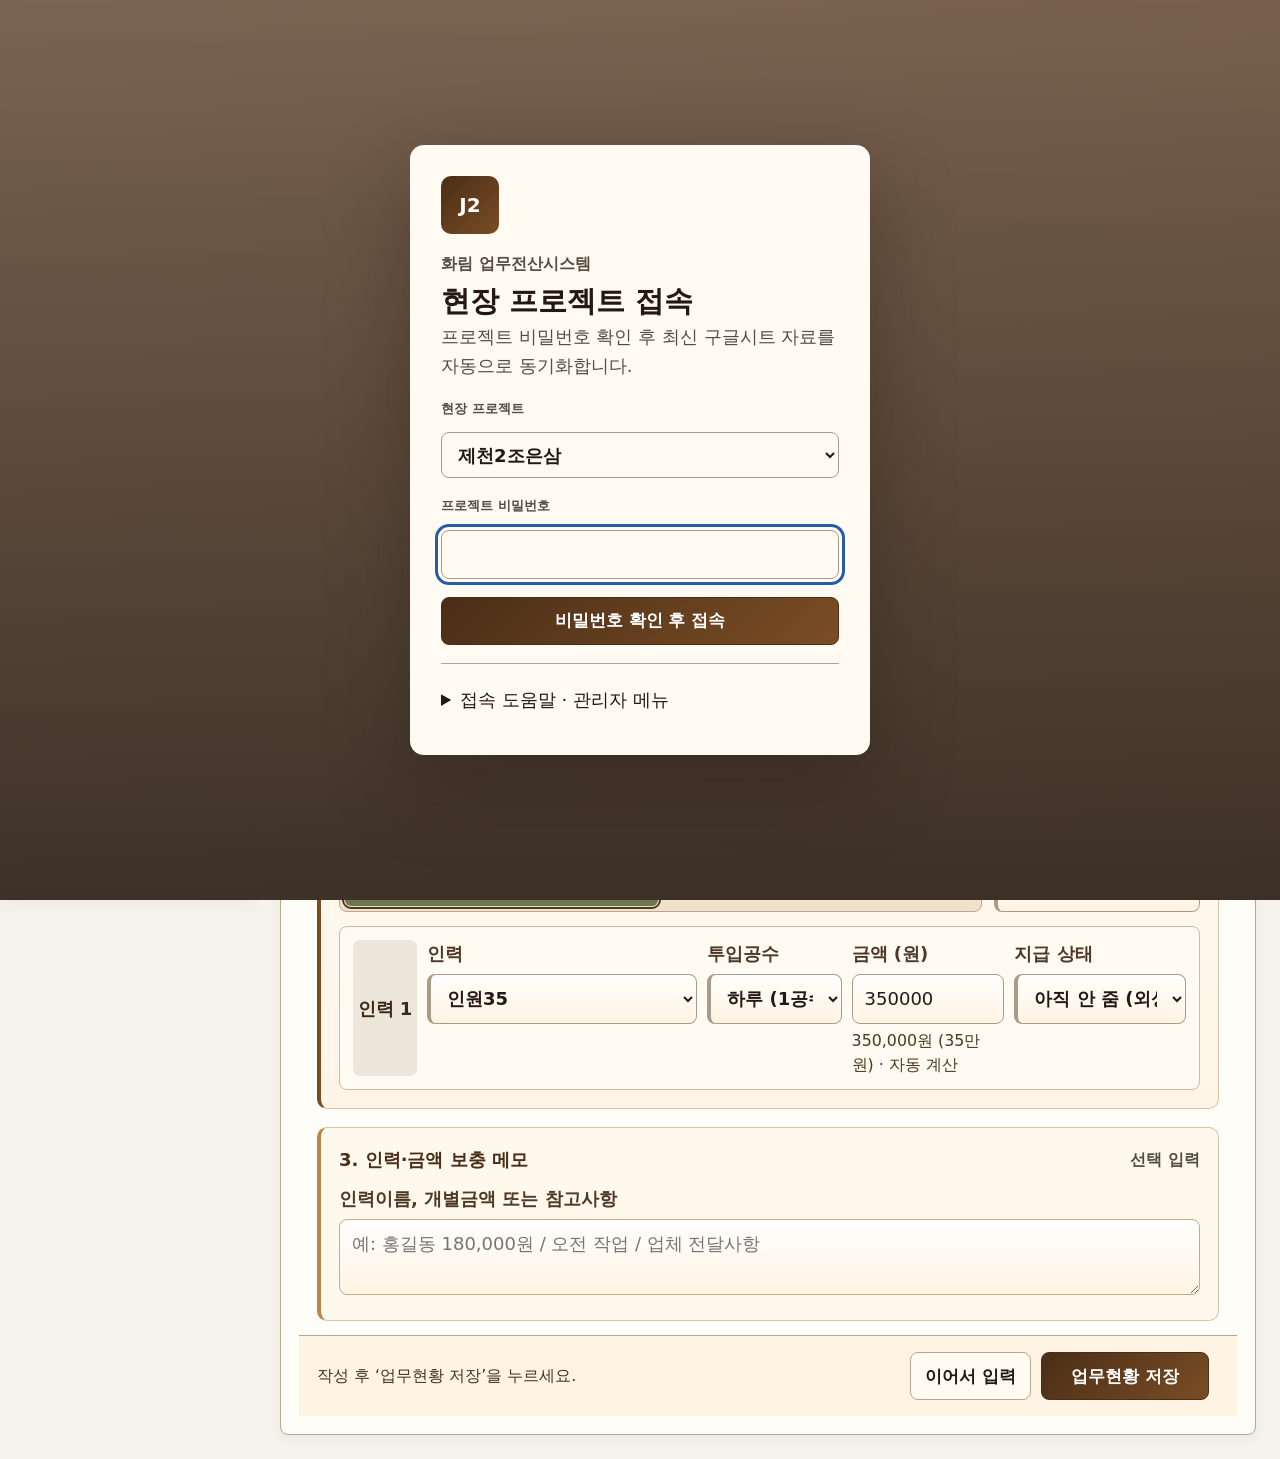
<file: index.html>
<!doctype html>
<html lang="ko">
<head>
  <meta charset="utf-8">
  <meta name="viewport" content="width=device-width, initial-scale=1">
  <meta name="theme-color" content="#4a2e17">
  <meta name="apple-mobile-web-app-capable" content="yes">
  <meta name="apple-mobile-web-app-status-bar-style" content="default">
  <meta name="apple-mobile-web-app-title" content="화림 업무일지">
  <title>화림 업무전산시스템</title>
  <link rel="manifest" href="manifest.webmanifest">
  <link rel="apple-touch-icon" href="icons/icon-192.png">
  <link rel="stylesheet" href="styles.css?v=20261025-field-ui">
  <link rel="stylesheet" href="field-ui.css?v=20261025-small-list-text-3">
</head>
<body>
  <section class="access-gate" id="accessGate" aria-labelledby="accessTitle">
    <form class="access-card" id="accessForm">
      <div class="access-brand">J2</div>
      <div>
        <p class="eyebrow">화림 업무전산시스템</p>
        <h2 id="accessTitle">현장 프로젝트 접속</h2>
        <p class="access-description">프로젝트 비밀번호 확인 후 최신 구글시트 자료를 자동으로 동기화합니다.</p>
      </div>
      <label>
        <span>현장 프로젝트</span>
        <select id="accessProjectSelect"></select>
      </label>
      <label>
        <span>프로젝트 비밀번호</span>
        <input id="accessPassword" type="password" autocomplete="current-password" required>
      </label>
      <p class="access-error hidden" id="accessError" role="alert"></p>
      <button class="primary-btn access-submit" id="accessSubmitButton" type="submit">비밀번호 확인 후 접속</button>
      <details class="access-help"><summary>접속 도움말 · 관리자 메뉴</summary>
      <div class="project-connect-actions">
        <a class="secondary-btn" data-project-manager target="_blank" rel="noopener noreferrer">프로젝트 추가·비밀번호 변경</a>
        <button class="secondary-btn" data-refresh-projects type="button">목록 새로고침</button>
      </div>
      <p class="settings-help" data-project-directory-status role="status">새 현장은 공통 관리자 비밀번호로 확인 후 생성합니다.</p>
      <button class="secondary-btn" id="connectionCheckButton" type="button">선택 현장 연결 점검</button>
      <p class="settings-help" id="connectionStatus" role="status" aria-live="polite">비밀번호 없이 연결 정보를 점검합니다. 현장 설정과 기록은 변경하지 않습니다.</p>
      </details>
    </form>
  </section>

  <section class="sync-overlay hidden" id="syncOverlay" aria-live="polite" aria-busy="true">
    <div class="sync-overlay-card">
      <div class="sync-spinner" id="syncSpinner"></div>
      <p class="eyebrow" id="syncOverlayEyebrow">구글시트 동기화</p>
      <h2 id="syncOverlayTitle">최신 자료를 불러오는 중입니다</h2>
      <p id="syncOverlayMessage">잠시만 기다려주세요.</p>
    </div>
  </section>

  <div class="app-shell">
    <aside class="sidebar" aria-label="주요 메뉴">
      <div class="brand-block">
        <div class="brand-mark">J2</div>
        <div>
          <p class="eyebrow">화림 업무전산시스템</p>
          <h1 id="brandProjectTitle">현장 프로젝트</h1>
        </div>
      </div>

      <div class="sidebar-project">
        <label for="projectSelect">현장프로젝트</label>
        <select id="projectSelect" aria-label="프로젝트 선택"></select>
      </div>

      <nav class="nav-list" aria-label="화면 이동">
        <button class="nav-item active" data-view="input">업무 쓰기</button>
        <button class="nav-item" data-view="logs">업무 보기</button>
        <button class="nav-item" data-view="materialInput">자재 쓰기</button>
        <button class="nav-item" data-view="materials">자재 보기</button>
        <button class="nav-item" data-view="summary">비용 정산</button>
        <button class="nav-item" data-view="settings">관리·설정</button>
      </nav>

      <div class="side-note">
        <span class="status-dot"></span>
        <span id="sidebarStatus">원본 시트 기준 적용</span>
      </div>
    </aside>

    <main class="workspace">
      <header class="topbar">
        <div>
          <p class="eyebrow" id="todayLabel">오늘</p>
          <h2 id="viewTitle">업무등록</h2>
        </div>
        <div class="display-tools">
          <label for="readingSize">글자 크기</label>
          <select id="readingSize"><option value="normal">기본</option><option value="large">크게</option><option value="larger">더 크게</option></select>
          <button class="secondary-btn" id="lockProjectButton" type="button">현장 잠금</button>
        </div>
      </header>
      <section id="saveResult" class="save-result hidden" role="status" aria-live="polite"></section>

      <section id="syncNotice" class="sync-notice hidden" aria-live="polite">
        <p data-sync-message></p>
        <div class="row-actions">
          <button id="retryPendingButton" class="secondary-btn" type="button">미전송 다시 저장</button>
          <button id="backupLocalButton" class="secondary-btn" type="button">기기 백업 내려받기</button>
        </div>
        <div data-sync-conflicts></div>
      </section>

      <section class="metrics-grid hidden" id="metricsGrid" aria-label="화면 요약">
        <article class="metric-panel">
          <span id="metricLabelA">오늘 업무</span>
          <strong id="metricEntries">0건</strong>
        </article>
        <article class="metric-panel">
          <span id="metricLabelB">투입 공수</span>
          <strong id="metricLabor">0.0</strong>
        </article>
        <article class="metric-panel">
          <span id="metricLabelC">투입 장비</span>
          <strong id="metricEquipment">0대</strong>
        </article>
        <article class="metric-panel warning">
          <span id="metricLabelD">확인 필요</span>
          <strong id="metricWarnings">0건</strong>
        </article>
      </section>

      <section class="view active" id="view-input" aria-labelledby="viewTitle">
        <div class="entry-dashboard">
          <form class="work-panel entry-form-panel" id="entryForm">
            <div class="section-heading">
              <div>
                <p class="eyebrow">업무현황 등록</p>
                <h3>오늘 한 일을 기록하세요</h3>
              </div>
              <span class="pill">버튼을 눌러야 저장됩니다</span>
            </div>

            <div class="form-section process-entry-section">
              <div class="section-label-row">
                <div class="section-label">1. 날짜와 공정</div>
                <span>필수 선택</span>
              </div>
              <div class="entry-basic-grid">
                <label class="entry-date-field">
                  <span>날짜</span>
                  <input id="entryDate" name="date" type="date" required>
                </label>
                <label class="entry-main-field">
                  <span>주공정</span>
                  <select id="mainProcess" name="mainProcess" required></select>
                </label>
                <label class="entry-sub-field">
                  <span>부공정</span>
                  <select id="subProcess" name="subProcess" required></select>
                </label>
              </div>

              <label class="detail-note-field">
                <span class="detail-note-heading">
                  <strong>세부공정 및 주요 작업내용</strong>
                  <small>엔터는 줄바꿈</small>
                </span>
                <textarea id="detailProcess" name="detailProcess" rows="7" placeholder="진행한 작업, 확인한 문제, 협의·조치 결과를 자세히 기록하세요.&#10;예: 철골공사 견적 2개 업체 비교 후 단가와 포함 범위를 재조정함"></textarea>
                <small class="field-help">길게 적어도 괜찮습니다. 기록을 볼 때는 짧게 접어 보여드립니다.</small>
              </label>
            </div>

            <div class="form-section resource-entry-section">
              <div class="section-label-row">
                <div class="section-label">2. 인력·장비와 금액</div>
                <span>인력 또는 장비</span>
              </div>
              <div class="resource-toolbar">
                <div class="resource-kind-field">
                  <span>투입 유형</span>
                  <div class="segmented-control" role="radiogroup" aria-label="투입 유형">
                    <button type="button" class="segment active" data-kind="labor">인력</button>
                    <button type="button" class="segment" data-kind="equipment">장비</button>
                  </div>
                </div>
                <label class="resource-count-field">
                  <span id="resourceCountLabel">투입 인원 수</span>
                  <select id="resourceCount">
                    <option value="1" selected>1명</option>
                    <option value="2">2명</option>
                    <option value="3">3명</option>
                    <option value="4">4명</option>
                    <option value="5">5명</option>
                  </select>
                </label>
              </div>

              <div class="resource-row-list" id="resourceRows"></div>
            </div>

            <div class="form-section supplemental-note-section">
              <div class="section-label-row">
                <div class="section-label">3. 인력·금액 보충 메모</div>
                <span>선택 입력</span>
              </div>
              <label class="supplemental-note-field">
                <span>인력이름, 개별금액 또는 참고사항</span>
                <textarea id="entryMemo" rows="2" placeholder="예: 홍길동 180,000원 / 오전 작업 / 업체 전달사항"></textarea>
              </label>
            </div>

            <div class="form-actions">
              <span class="entry-save-help">작성 후 ‘업무현황 저장’을 누르세요.</span>
              <button class="secondary-btn" id="addDraftButton" type="button">이어서 입력</button>
              <button class="secondary-btn hidden" id="cancelEntryEditButton" type="button">수정 취소</button>
              <button class="primary-btn" id="entrySubmitButton" type="button">업무현황 저장</button>
            </div>

            <div class="draft-tray hidden" id="draftTray">
              <div class="draft-tray-heading">
                <strong>함께 저장할 항목 (아직 시트에 저장되지 않음)</strong>
                <span id="draftCount" class="pill muted">0건</span>
              </div>
              <div class="draft-list compact-draft-list" id="draftList"></div>
            </div>
          </form>
        </div>
      </section>

      <section class="view compact-view" id="view-logs" aria-labelledby="viewTitle">
        <div class="work-panel">
          <div class="section-heading">
            <div>
              <p class="eyebrow">업무현황</p>
              <h3>공정 일보 표</h3>
            </div>
            <div class="inline-filters">
              <input id="logDateFilter" type="date" aria-label="시작일 필터">
              <input id="logEndDateFilter" type="date" aria-label="종료일 필터">
              <select id="logProcessFilter" aria-label="공정 필터"></select>
              <button class="secondary-btn" id="clearLogFilters" type="button">검색조건 지우기</button>
              <button class="secondary-btn" id="toggleLogSheetEditButton" type="button">표 수정모드</button>
            </div>
          </div>
          <div class="inline-edit-bar hidden" id="logEditBar">
            <strong>업무현황 수정 중</strong>
            <span>표 안의 값을 고친 뒤 저장하세요.</span>
            <div class="row-actions">
              <button class="primary-btn" id="logInlineSaveButton" type="button">수정 저장</button>
              <button class="secondary-btn" id="logInlineCancelButton" type="button">취소</button>
            </div>
          </div>
          <div class="log-toolbar-grid">
            <div class="contract-toolbar hidden" id="contractToolbar">
              <div>
                <strong>도급 정리</strong>
                <span id="contractSelectionSummary">선택 0건</span>
              </div>
              <label>총 도급금액 (원)<input id="contractTotalAmount" type="number" min="0" step="1" inputmode="numeric" placeholder="예: 2100000" data-money></label>
              <button class="primary-btn" id="applyContractButton" type="button">도급금액 분배</button>
              <button class="secondary-btn danger-lite" id="cancelContractButton" type="button">도급 취소</button>
              <button class="secondary-btn" id="clearContractSelection" type="button">선택 해제</button>
            </div>
            <div class="bulk-edit-bar" id="logBulkEditBar">
              <div>
                <strong>검색된 업무 전체 일괄수정</strong>
                <span>검색 결과 전체에 적용합니다. 다른 페이지의 항목도 포함됩니다.</span>
              </div>
              <select id="logBulkField" aria-label="업무현황 일괄수정 항목">
              <option value="mainProcess">주공정</option>
              <option value="subProcess">부공정</option>
                <option value="detailProcess">세부공정</option>
                <option value="equipment">장비</option>
                <option value="labor">인부</option>
                <option value="workAmount">투입공수</option>
                <option value="costType">비용 구분</option>
                <option value="cost">비용</option>
                <option value="paymentStatus">결제여부</option>
                <option value="memo">비고</option>
              </select>
              <input id="logBulkValue" type="text" placeholder="새 값 입력">
              <button class="secondary-btn" id="applyLogBulkEdit" type="button">일괄수정</button>
            </div>
          </div>
          <div class="table-summary-grid" id="logTableSummary" aria-label="업무현황 합계"></div>
          <div class="table-wrap">
            <table class="data-table">
              <thead>
                <tr>
                  <th>날짜</th>
                  <th>주공정</th>
                  <th>부공정</th>
                  <th>세부공정</th>
                  <th>장비</th>
                  <th>인부</th>
                  <th>투입공수</th>
                  <th>비용 구분</th>
                  <th>비용</th>
                  <th>결제여부</th>
                  <th>비고</th>
                  <th>도급</th>
                  <th>상태</th>
                  <th>관리</th>
                </tr>
                <tr class="table-filter-row">
                  <th><select id="logDateQuickFilter" aria-label="날짜 컬럼 필터"></select></th>
                  <th><select id="logMainQuickFilter" aria-label="주공정 컬럼 필터"></select></th>
                  <th><select id="logSubQuickFilter" aria-label="부공정 컬럼 필터"></select></th>
                  <th><input id="logDetailFilter" type="search" placeholder="검색"></th>
                  <th><select id="logEquipmentFilter" aria-label="장비 컬럼 필터"></select></th>
                  <th><select id="logLaborFilter" aria-label="인부 컬럼 필터"></select></th>
                  <th></th>
                  <th></th>
                  <th></th>
                  <th><select id="logPaymentFilter" aria-label="결제여부 컬럼 필터"></select></th>
                  <th><input id="logMemoFilter" type="search" placeholder="검색"></th>
                  <th></th>
                  <th></th>
                  <th></th>
                </tr>
              </thead>
              <tbody id="logTableBody"></tbody>
            </table>
          </div>
        </div>
      </section>

      <section class="view" id="view-materialInput" aria-labelledby="viewTitle">
        <div class="entry-dashboard">
          <form class="work-panel entry-form-panel" id="materialForm">
            <div class="section-heading">
              <div>
                <p class="eyebrow">자재 발주 등록</p>
                <h3>발주·비교·외상 정보를 한 번에 기록</h3>
              </div>
              <span class="pill">자재현황 탭으로 저장</span>
            </div>

            <div class="form-section">
              <div class="section-label">1. 발주 기본 정보</div>
              <div class="form-grid">
                <label>
                  <span>날짜</span>
                  <input id="materialDate" type="date">
                </label>
                <label>
                  <span>공정</span>
                  <select id="materialProcess"></select>
                </label>
                <label>
                  <span>제품</span>
                  <input id="materialProduct" type="text" placeholder="예: 철근 13mm">
                </label>
                <label>
                  <span>업체명</span>
                  <input id="materialVendor" type="text" placeholder="예: 태양철강">
                </label>
                <label>
                  <span>지역</span>
                  <input id="materialArea" type="text">
                </label>
                <label>
                  <span>발주 금액 (원)</span>
                  <input id="materialOrderAmount" type="number" min="0" step="1" inputmode="numeric" data-money>
                </label>
              </div>
            </div>

            <div class="form-section">
              <div class="section-label">2. 가격 비교와 외상</div>
              <div class="form-grid">
                <label>
                  <span>비교 최저가 (원, 선택)</span>
                  <input id="materialLowPrice" type="number" min="0" step="1" inputmode="numeric" data-money>
                </label>
                <label>
                  <span>비교 최고가 (원, 선택)</span>
                  <input id="materialHighPrice" type="number" min="0" step="1" inputmode="numeric" data-money>
                </label>
                <label>
                  <span>아직 안 준 금액 (외상, 원)</span>
                  <input id="materialCreditAmount" type="number" min="0" step="1" inputmode="numeric" data-money>
                </label>
                <label>
                  <span>비고</span>
                  <input id="materialMemo" type="text">
                </label>
              </div>
            </div>

            <div class="form-actions">
              <button class="secondary-btn hidden" id="cancelMaterialEditButton" type="button">수정 취소</button>
              <button class="primary-btn" id="materialSubmitButton" type="submit">자재현황 저장</button>
            </div>
          </form>

          <aside class="work-panel input-side-panel">
            <div class="section-heading">
              <div>
                <p class="eyebrow">자재 입력 요약</p>
                <h3>최근 발주</h3>
              </div>
              <span id="materialCount" class="pill muted">0건</span>
            </div>
            <div class="material-list" id="materialList"></div>
          </aside>
        </div>
      </section>

      <section class="view compact-view" id="view-materials" aria-labelledby="viewTitle">
        <div class="work-panel">
          <div class="section-heading">
            <div>
              <p class="eyebrow">자재현황</p>
              <h3>자재 발주 현황 표</h3>
            </div>
            <div class="inline-filters">
              <input id="materialStartDateFilter" type="date" aria-label="자재 시작일 필터">
              <input id="materialEndDateFilter" type="date" aria-label="자재 종료일 필터">
              <select id="materialProcessFilter" aria-label="자재 공정 필터"></select>
              <input id="materialSearch" type="search" placeholder="제품·업체 검색">
              <button class="secondary-btn" id="clearMaterialFilters" type="button">검색조건 지우기</button>
              <button class="secondary-btn" id="toggleMaterialSheetEditButton" type="button">표 수정모드</button>
            </div>
          </div>
          <div class="inline-edit-bar hidden" id="materialEditBar">
            <strong>자재현황 수정 중</strong>
            <span>표 안의 값을 고친 뒤 저장하세요.</span>
            <div class="row-actions">
              <button class="primary-btn" id="materialInlineSaveButton" type="button">수정 저장</button>
              <button class="secondary-btn" id="materialInlineCancelButton" type="button">취소</button>
            </div>
          </div>
          <div class="bulk-edit-bar" id="materialBulkEditBar">
            <div>
              <strong>검색된 자재 전체 일괄수정</strong>
              <span>검색 결과 전체에 적용합니다. 다른 페이지의 항목도 포함됩니다.</span>
            </div>
            <select id="materialBulkField" aria-label="자재현황 일괄수정 항목">
              <option value="process">공정</option>
              <option value="product">제품</option>
              <option value="vendor">업체명</option>
              <option value="area">지역</option>
              <option value="orderAmount">발주 금액</option>
              <option value="lowPrice">최저가</option>
              <option value="highPrice">최고가</option>
              <option value="creditAmount">외상금액</option>
              <option value="memo">비고</option>
            </select>
            <input id="materialBulkValue" type="text" placeholder="새 값 입력">
            <button class="secondary-btn" id="applyMaterialBulkEdit" type="button">일괄수정</button>
          </div>
          <div class="table-summary-grid" id="materialTableSummary" aria-label="자재현황 합계"></div>
          <div class="table-wrap">
            <table class="data-table material-table">
              <thead>
                <tr>
                  <th>날짜</th>
                  <th>공정</th>
                  <th>제품</th>
                  <th>업체명</th>
                  <th>지역</th>
                  <th>발주 금액</th>
                  <th>최저가</th>
                  <th>최고가</th>
                  <th>비고</th>
                  <th>외상금액</th>
                  <th>상태</th>
                  <th>관리</th>
                </tr>
                <tr class="table-filter-row">
                  <th><select id="materialDateQuickFilter" aria-label="자재 날짜 컬럼 필터"></select></th>
                  <th><select id="materialProcessQuickFilter" aria-label="자재 공정 컬럼 필터"></select></th>
                  <th><input id="materialProductFilter" type="search" placeholder="검색"></th>
                  <th><input id="materialVendorFilter" type="search" placeholder="검색"></th>
                  <th><input id="materialAreaFilter" type="search" placeholder="검색"></th>
                  <th></th>
                  <th></th>
                  <th></th>
                  <th><input id="materialMemoFilter" type="search" placeholder="검색"></th>
                  <th></th>
                  <th></th>
                  <th></th>
                </tr>
              </thead>
              <tbody id="materialTableBody"></tbody>
            </table>
          </div>
        </div>
      </section>

      <section class="view compact-view" id="view-summary" aria-labelledby="viewTitle">
        <div class="summary-stack">
          <section class="work-panel">
            <div class="section-heading">
              <div>
                <p class="eyebrow">최종 현황표</p>
                <h3>비용·공정·외상 대시보드</h3>
              </div>
              <div class="inline-filters">
                <label class="compact-date-label">
                  <span>조회 시작일</span>
                  <input id="summaryStart" type="date" aria-label="조회 시작일">
                </label>
                <label class="compact-date-label">
                  <span>집계 종료일</span>
                  <input id="summaryEnd" type="date" aria-label="집계 종료일">
                </label>
              </div>
            </div>
            <p class="eyebrow">조회 시작·종료일을 비우면 날짜 없는 기존 자료를 포함해 전체 금액을 합산합니다.</p>
            <label class="construction-date-field">
              <span>프로젝트 공사 시작일</span>
              <input id="constructionStartDate" type="date" aria-label="프로젝트 공사 시작일 (관리자 설정)" disabled>
              <small>조회 기간과 별도로 저장합니다. 미설정 시 가장 이른 현장 기록일을 사용합니다. 경과일은 시작일을 포함합니다.</small>
            </label>
            <div class="absolute-stat-strip" id="summaryCards"></div>
            <p id="summaryAudit" class="summary-audit" role="status"></p>
            <details id="summaryLedger" class="summary-ledger">
              <summary>금액 계산 근거 확인</summary>
              <div class="ledger-filters">
                <label>항목 <select id="ledgerCategory"><option value="">전체 항목</option><option>인건비</option><option>장비대</option><option>자재비</option><option>기타·미분류</option><option>추가항목</option></select></label>
                <label>결제 <select id="ledgerPayment"><option value="">전체 금액</option><option value="paid">지급액 있는 항목</option><option value="credit">외상 있는 항목</option><option value="issues">확인 필요한 항목</option></select></label>
              </div>
              <div class="ledger-scroll">
                <table class="data-table"><thead><tr><th>날짜</th><th>구분</th><th>내용</th><th>총금액</th><th>지급액</th><th>외상</th><th>확인사항</th><th>원본</th></tr></thead><tbody id="ledgerBody"></tbody><tfoot id="ledgerTotal"></tfoot></table>
              </div>
            </details>
            <form class="summary-extra-form" id="summaryExtraForm">
              <input id="summaryExtraDate" type="date" aria-label="추가항목 발생일" required>
              <input id="summaryExtraName" type="text" placeholder="추가 항목명">
              <input id="summaryExtraAmount" type="number" min="0" step="1" placeholder="금액">
              <select id="summaryExtraType" aria-label="추가 항목 결제 구분">
                <option value="spent">현지출액</option>
                <option value="credit">외상</option>
              </select>
              <button class="secondary-btn" type="submit">추가</button>
            </form>
            <div class="extra-chip-list" id="summaryExtraList"></div>
          </section>

          <section class="work-panel chart-dashboard-panel">
            <div class="dashboard-tabs" id="summaryTabs" aria-label="최종현황 카테고리">
              <button class="dashboard-tab active" type="button" data-summary-tab="total">전체 비용</button>
              <button class="dashboard-tab" type="button" data-summary-tab="category">항목별 비용</button>
              <button class="dashboard-tab" type="button" data-summary-tab="process">공정별 비용</button>
              <button class="dashboard-tab" type="button" data-summary-tab="vendor">업체별 발주</button>
              <button class="dashboard-tab" type="button" data-summary-tab="payment">결제·외상</button>
            </div>

            <div class="chart-panel">
              <div class="section-heading">
                <div>
                  <p class="eyebrow">선택 카테고리</p>
                  <h3 id="summaryChartTitle">전체 비용</h3>
                </div>
                <span class="pill muted" id="summaryChartMode">그래프</span>
              </div>
              <div class="chart-canvas" id="summaryChart"></div>
            </div>
          </section>
        </div>
      </section>

      <section class="view compact-view" id="view-settings" aria-labelledby="viewTitle">
        <div class="settings-stack">
          <section class="work-panel administrator-panel" aria-label="관리 설정 권한">
            <h3>관리 설정은 대표님만 변경합니다</h3>
            <p>현장 추가·비밀번호·공정·인건비 기준·연결 설정에 적용됩니다. 업무·자재 작성과 수정은 현장 접속 후 그대로 이용하세요.</p>
            <p id="administratorSettingsStatus" role="status">관리 설정 잠김</p>
            <div class="form-actions"><button class="primary-btn" id="administratorUnlock" type="button">관리자 확인 후 설정 변경</button><button class="secondary-btn" id="administratorLock" type="button" hidden>관리 설정 잠그기</button><button class="secondary-btn" id="retrySettingsButton" type="button" hidden>보관된 관리 설정 다시 저장</button></div>
          </section>
          <fieldset id="administratorSettingsFields" class="settings-stack administrator-settings-fields" disabled>
          <section class="work-panel">
            <div class="section-heading">
              <div>
                <p class="eyebrow">프로젝트</p>
                <h3>프로젝트 · 구글시트 연결</h3>
              </div>
              <span class="pill muted">새 현장 자동 연결</span>
            </div>
            <p class="settings-help">프로젝트 관리 화면에서 관리자 비밀번호로 확인한 뒤 <strong>현장명과 현장 비밀번호</strong>를 입력하면 전용 구글시트를 만들고 자동 연결합니다.</p>
            <div class="project-connect-actions">
              <a class="primary-btn" data-project-manager target="_blank" rel="noopener noreferrer">프로젝트 추가·비밀번호 변경</a>
              <button class="secondary-btn" data-refresh-projects type="button">프로젝트 목록 새로고침</button>
            </div>
            <p class="settings-help" data-project-directory-status role="status">기존 현장 연결과 기록은 그대로 유지됩니다.</p>
            <details class="project-manual-connect">
              <summary>기존 Apps Script URL로 수동 연결</summary>
              <form class="project-add-form" id="projectAddForm">
              <input id="newProjectName" type="text" placeholder="프로젝트명">
              <input id="newProjectEndpoint" type="url" placeholder="Apps Script 웹앱 URL">
              <button class="secondary-btn" type="submit">프로젝트 추가</button>
            </form>
            <p class="settings-help">기존 현장도 아래 현장별 <strong>비밀번호 설정·변경</strong> 버튼에서 관리합니다. 비밀번호 관리 화면이 없는 별도 서버는 관리자 기능 업데이트가 필요합니다.</p>
            </details>
            <div id="projectSettings" class="settings-list project-settings-list"></div>
          </section>

          <section class="work-panel">
            <div class="section-heading">
              <div>
                <p class="eyebrow">환경설정</p>
                <h3>공정 설정</h3>
              </div>
              <span class="pill muted">추가·삭제 가능</span>
            </div>
            <div class="settings-control-grid">
              <form class="quick-add" id="processAddForm">
                <input id="newProcessName" type="text" placeholder="새 주공정">
                <button class="secondary-btn" type="submit">주공정 추가</button>
              </form>
              <form class="quick-add" id="subProcessAddForm">
                <select id="subProcessParent"></select>
                <input id="newSubProcessName" type="text" placeholder="새 부공정">
                <button class="secondary-btn" type="submit">부공정 추가</button>
              </form>
            </div>
            <div id="processSettings" class="settings-list process-settings-list"></div>
          </section>

          <section class="work-panel">
            <div class="section-heading">
              <div>
                <p class="eyebrow">기준 목록</p>
                <h3>장비 · 결제여부</h3>
              </div>
              <span class="pill muted">현장 기준값</span>
            </div>
            <form class="quick-add" id="quickAddForm">
              <select id="quickAddType" aria-label="추가 유형">
                <option value="equipment">장비</option>
                <option value="payment">결제여부</option>
              </select>
              <input id="quickAddName" type="text" placeholder="새 항목명">
              <button class="secondary-btn" type="submit">추가</button>
            </form>
            <div class="settings-columns">
              <div>
                <h4>장비</h4>
                <div id="equipmentSettings" class="tag-list editable-tags"></div>
              </div>
              <div>
                <h4>결제여부</h4>
                <div id="paymentSettings" class="tag-list editable-tags"></div>
              </div>
            </div>
          </section>

          <section class="work-panel">
            <div class="section-heading"><div><p class="eyebrow">이 현장 전용</p><h3><span id="laborProjectName"></span> 인건비 설정</h3></div></div>
            <p class="settings-help">인력 이름과 1공수(하루) 단가를 따로 설정합니다. 다른 프로젝트에는 적용되지 않으며, 단가 변경은 앞으로 입력할 업무에만 적용됩니다. 기존 업무 금액은 그대로 유지됩니다.</p>
            <div id="laborSettings" class="labor-settings"></div>
          </section>
          </fieldset>
          <section class="work-panel">
            <div class="section-heading">
              <div>
                <p class="eyebrow">구글시트 연결</p>
                <h3>자동 저장 · 백업 설정</h3>
              </div>
              <span id="syncState" class="pill muted">로컬 저장</span>
            </div>
            <div class="sync-box">
              <label>
                <span>선택 프로젝트 구글시트 저장 URL</span>
                <input id="syncEndpoint" type="url" placeholder="Apps Script 웹앱 URL" disabled>
              </label>
              <div class="form-actions">
                <button class="secondary-btn" id="saveSyncButton" type="button">연결 저장</button>
                <button class="secondary-btn" id="restoreSyncButton" type="button">구글시트 불러오기</button>
                <button class="primary-btn" id="pushSyncButton" type="button">구글시트로 보내기</button>
              </div>
            </div>
          </section>
        </div>
      </section>
    </main>
  </div>

  <template id="emptyStateTemplate">
    <div class="empty-state">
      <strong>표시할 항목이 없습니다</strong>
      <span>등록 화면에서 새 항목을 저장하면 여기에 표시됩니다.</span>
    </div>
  </template>

  <dialog id="administratorDialog" class="administrator-dialog" aria-labelledby="administratorDialogTitle">
    <h2 id="administratorDialogTitle">관리자 확인</h2><p>대표님만 관리 설정을 변경할 수 있습니다. 15분 후 자동으로 잠깁니다.</p>
    <form id="administratorLoginForm"><fieldset id="administratorLoginFields"><label for="administratorPassword">관리자 비밀번호</label><input id="administratorPassword" type="password" minlength="4" maxlength="128" autocomplete="current-password" required><button class="primary-btn" type="submit">관리자 확인</button></fieldset></form>
    <p id="administratorStatus" role="status" aria-live="polite"></p><button class="secondary-btn" id="administratorCancel" type="button">닫기</button>
  </dialog>

  <script src="app-config.js?v=20261025-verified-endpoints"></script>
  <script src="administrator-access.js?v=20261025-admin-settings"></script>
  <script src="project-directory.js?v=20261016-connection-check"></script>
  <script src="sheet-data.js"></script>
  <script src="field-ui.js?v=20261025-small-list-text"></script>
  <script src="app.js?v=20261025-admin-settings-2"></script>
</body>
</html>
</file>
<file: styles.css>
:root {
  --bg: #f4ecdf;
  --panel: #fffaf2;
  --panel-soft: #efe1cc;
  --line: #dac5a7;
  --ink: #241810;
  --muted: #725f4a;
  --teal: #7a4d24;
  --teal-strong: #4a2e17;
  --gold: #b88746;
  --gold-soft: #f5e8d3;
  --amber: #9b5b16;
  --amber-soft: #fff0d4;
  --blue: #6d7650;
  --red: #ad3e32;
  --green-soft: #eadcc5;
  --shadow: 0 18px 42px rgba(70, 42, 18, 0.13);
  color-scheme: light;
}

* {
  box-sizing: border-box;
}

html {
  min-width: 320px;
  background: var(--bg);
}

body {
  margin: 0;
  min-height: 100vh;
  color: var(--ink);
  font-family: "Segoe UI", "Apple SD Gothic Neo", "Malgun Gothic", system-ui, sans-serif;
  letter-spacing: 0;
  background:
    linear-gradient(180deg, rgba(122, 77, 36, 0.16), transparent 360px),
    repeating-linear-gradient(90deg, rgba(97, 59, 27, 0.035) 0 1px, transparent 1px 24px),
    linear-gradient(135deg, #f8f0e5 0%, #eadcc8 52%, #f4ecdf 100%);
}

body.project-locked {
  overflow: hidden;
}

button,
input,
select,
textarea {
  font: inherit;
}

button {
  cursor: pointer;
}

.app-shell {
  display: grid;
  grid-template-columns: 256px minmax(0, 1fr);
  min-height: 100vh;
}

.access-gate,
.sync-overlay {
  position: fixed;
  inset: 0;
  z-index: 1000;
  display: grid;
  place-items: center;
  padding: 20px;
  background:
    linear-gradient(180deg, rgba(74, 46, 23, 0.72), rgba(36, 24, 16, 0.88)),
    linear-gradient(135deg, #f8f0e5, #eadcc8);
  backdrop-filter: blur(8px);
}

.access-card,
.sync-overlay-card {
  width: min(460px, 100%);
  display: grid;
  gap: 18px;
  padding: 30px;
  border: 1px solid rgba(255, 250, 242, 0.5);
  border-radius: 14px;
  background: var(--panel);
  box-shadow: 0 28px 80px rgba(36, 24, 16, 0.36);
}

.access-gate {
  overflow-y: auto;
  align-items: start;
}

.access-card {
  margin-block: auto;
}

.access-card label {
  display: grid;
  gap: 7px;
  color: var(--teal-strong);
  font-size: 13px;
  font-weight: 800;
}

.access-card input,
.access-card select {
  min-height: 46px;
}

.access-brand {
  display: grid;
  place-items: center;
  width: 58px;
  height: 58px;
  border-radius: 10px;
  color: #fff;
  font-size: 20px;
  font-weight: 900;
  background: linear-gradient(135deg, var(--teal-strong), var(--teal));
}

.access-description,
.sync-overlay-card p {
  color: var(--muted);
  line-height: 1.6;
}

.access-error {
  padding: 11px 12px;
  border: 1px solid #d9a69c;
  border-radius: 8px;
  color: var(--red);
  font-size: 13px;
  font-weight: 800;
  background: #fff1ed;
}

.access-submit {
  min-height: 48px;
}

.sync-overlay {
  z-index: 1100;
}

.sync-overlay-card {
  justify-items: center;
  text-align: center;
}

.sync-spinner {
  width: 54px;
  height: 54px;
  border: 5px solid #eadcc5;
  border-top-color: var(--teal);
  border-radius: 50%;
  animation: sync-spin 0.9s linear infinite;
}

.sync-spinner.complete {
  border: 0;
  border-radius: 50%;
  color: #fff;
  background: var(--blue);
  animation: none;
}

.sync-spinner.complete::after {
  content: "✓";
  display: grid;
  place-items: center;
  height: 100%;
  font-size: 28px;
  font-weight: 900;
}

.settings-help {
  margin: -4px 0 16px;
  color: var(--muted);
  font-size: 13px;
  line-height: 1.6;
}

@keyframes sync-spin {
  to {
    transform: rotate(360deg);
  }
}

.sidebar {
  position: sticky;
  top: 0;
  height: 100vh;
  display: flex;
  flex-direction: column;
  gap: 14px;
  padding: 22px 18px;
  background:
    repeating-linear-gradient(90deg, rgba(79, 45, 19, 0.035) 0 1px, transparent 1px 22px),
    linear-gradient(180deg, #fff8ed 0%, #efe1cc 100%);
  border-right: 1px solid var(--line);
}

.brand-block {
  display: flex;
  gap: 12px;
  align-items: center;
  padding-bottom: 4px;
}

.brand-mark {
  display: grid;
  place-items: center;
  width: 46px;
  height: 46px;
  border-radius: 8px;
  color: #fff;
  font-weight: 800;
  background: linear-gradient(135deg, var(--teal-strong), var(--teal));
  box-shadow: inset 0 -10px 0 rgba(0, 0, 0, 0.12), 0 10px 22px rgba(83, 49, 19, 0.2);
}

.eyebrow {
  margin: 0 0 3px;
  color: var(--muted);
  font-size: 12px;
  font-weight: 700;
}

h1,
h2,
h3,
h4,
p {
  margin: 0;
}

h1 {
  font-size: 19px;
}

.sidebar-project {
  display: grid;
  gap: 7px;
  padding: 11px;
  border: 1px solid rgba(122, 77, 36, 0.24);
  border-radius: 8px;
  background:
    linear-gradient(180deg, rgba(255, 250, 242, 0.88), rgba(239, 225, 204, 0.72));
  box-shadow: inset 0 1px 0 rgba(255, 255, 255, 0.75);
}

.sidebar-project label {
  color: var(--teal-strong);
  font-size: 12px;
  font-weight: 900;
}

.sidebar-project select {
  min-height: 38px;
  padding: 7px 10px;
  border-color: #c29c67;
  color: var(--ink);
  font-size: 13px;
  font-weight: 900;
  background:
    linear-gradient(180deg, #fffaf2, #f5e5cb);
}

h2 {
  font-size: clamp(22px, 2.3vw, 32px);
}

h3 {
  font-size: 18px;
}

h4 {
  margin-bottom: 10px;
  font-size: 14px;
}

.nav-list {
  display: grid;
  gap: 5px;
}

.nav-item {
  width: 100%;
  min-height: 36px;
  padding: 0 11px;
  border: 1px solid transparent;
  border-radius: 8px;
  color: var(--muted);
  font-size: 13px;
  font-weight: 700;
  text-align: left;
  background: transparent;
}

.nav-item:hover {
  color: var(--ink);
  background: var(--panel-soft);
}

.nav-item.active {
  color: #fff;
  background: linear-gradient(135deg, var(--teal-strong), var(--teal));
  box-shadow: 0 9px 22px rgba(83, 49, 19, 0.22);
}

.side-note {
  display: flex;
  align-items: center;
  gap: 8px;
  margin-top: auto;
  padding: 12px;
  border: 1px solid var(--line);
  border-radius: 8px;
  color: var(--muted);
  font-size: 13px;
  background: var(--panel);
}

.status-dot {
  width: 9px;
  height: 9px;
  border-radius: 50%;
  background: var(--teal);
}

.workspace {
  min-width: 0;
  padding: 24px;
}

.topbar {
  display: flex;
  align-items: center;
  justify-content: space-between;
  gap: 18px;
  margin-bottom: 20px;
}

.topbar-actions,
.form-actions,
.inline-filters {
  display: flex;
  align-items: center;
  gap: 10px;
  flex-wrap: wrap;
}

select,
input,
textarea {
  width: 100%;
  min-height: 42px;
  border: 1px solid var(--line);
  border-radius: 8px;
  padding: 9px 11px;
  color: var(--ink);
  background: #fffaf2;
}

textarea {
  resize: vertical;
}

select:focus,
input:focus,
textarea:focus,
button:focus-visible {
  outline: 3px solid rgba(184, 135, 70, 0.24);
  outline-offset: 1px;
}

.primary-btn,
.secondary-btn {
  min-height: 42px;
  border-radius: 8px;
  padding: 0 14px;
  font-weight: 800;
  white-space: nowrap;
}

.primary-btn {
  border: 1px solid var(--teal-strong);
  color: #fff;
  background: linear-gradient(135deg, var(--teal-strong), var(--teal));
}

.primary-btn:hover {
  background: var(--teal-strong);
}

.secondary-btn {
  border: 1px solid var(--line);
  color: var(--ink);
  background: #fffaf2;
}

.sync-save-btn {
  border-color: #d3b16d;
  color: #fff;
  background: linear-gradient(135deg, #7d5a1d, var(--gold));
}

.sync-save-btn:hover {
  border-color: #b88b3d;
  background: linear-gradient(135deg, #6f501b, #946a25);
}

.secondary-btn:hover {
  border-color: #c39c6b;
  background: #fff3df;
}

.danger-lite {
  border-color: rgba(173, 62, 50, 0.34);
  color: var(--red);
  background: #fff7ef;
}

.danger-lite:hover {
  border-color: rgba(173, 62, 50, 0.56);
  background: #ffe9df;
}

.metrics-grid {
  display: grid;
  grid-template-columns: repeat(4, minmax(150px, 1fr));
  gap: 12px;
  margin-bottom: 18px;
}

.metric-panel,
.summary-block {
  min-height: 92px;
  padding: 16px;
  border: 1px solid var(--line);
  border-radius: 8px;
  background: var(--panel);
  box-shadow: var(--shadow);
}

.metric-panel span,
.summary-block span {
  display: block;
  margin-bottom: 10px;
  color: var(--muted);
  font-size: 13px;
  font-weight: 700;
}

.metric-panel strong,
.summary-block strong {
  display: block;
  overflow-wrap: anywhere;
  font-size: clamp(20px, 2vw, 28px);
  line-height: 1;
}

.metric-panel.warning strong {
  color: var(--amber);
}

.view {
  display: none;
}

.view.active {
  display: block;
}

.split-layout {
  display: grid;
  grid-template-columns: minmax(360px, 1fr) minmax(320px, 0.86fr);
  gap: 16px;
  align-items: start;
}

.entry-dashboard {
  display: grid;
  grid-template-columns: minmax(320px, 1fr);
  gap: 16px;
  width: 100%;
  max-width: 1080px;
  align-items: start;
  justify-content: start;
}

.entry-form-panel {
  padding: 0;
  overflow: hidden;
  border-color: #cdb18c;
}

.entry-form-panel > .section-heading,
.entry-form-panel > .form-actions {
  padding: 16px 18px;
}

.entry-form-panel > .form-actions {
  display: grid;
  grid-template-columns: minmax(220px, 1fr) auto auto auto;
  border-top: 1px solid var(--line);
  background: #fff4e3;
}

.form-section {
  margin: 0 18px 14px;
  padding: 16px;
  border-top: 1px solid var(--line);
  border: 1px solid #d9c3a4;
  border-left: 4px solid var(--teal);
  border-radius: 8px;
  background: linear-gradient(180deg, #fffaf2, #fff4e6);
}

.form-section:first-of-type {
  border-top: 1px solid #d9c3a4;
}

.section-label {
  color: var(--teal-strong);
  font-size: 13px;
  font-weight: 900;
}

.section-label-row {
  display: flex;
  align-items: center;
  justify-content: space-between;
  gap: 12px;
  margin-bottom: 12px;
}

.section-label-row > span {
  color: var(--muted);
  font-size: 11px;
  font-weight: 800;
}

.entry-basic-grid {
  display: grid;
  grid-template-columns: minmax(150px, 0.82fr) minmax(180px, 1fr) minmax(240px, 1.45fr);
  gap: 10px;
  margin-bottom: 14px;
}

.entry-basic-grid label,
.detail-note-field,
.supplemental-note-field,
.resource-count-field {
  min-width: 0;
}

.entry-form-panel .form-grid {
  grid-template-columns: 1fr;
}

.entry-form-panel label span {
  color: #4f3926;
}

.entry-form-panel input,
.entry-form-panel select,
.entry-form-panel textarea {
  min-height: 46px;
  border: 1.5px solid #c9ab82;
  background:
    linear-gradient(180deg, #fffefd 0%, #fff4e3 100%);
  box-shadow: inset 0 1px 0 rgba(255, 255, 255, 0.85);
}

.entry-form-panel input:focus,
.entry-form-panel select:focus,
.entry-form-panel textarea:focus {
  border-color: var(--teal);
}

.entry-form-panel input[type="date"],
.entry-form-panel select {
  border-left: 4px solid var(--gold);
  color: var(--ink);
  background-color: #fff5e5;
}

.entry-form-panel select {
  font-weight: 800;
  cursor: pointer;
}

.detail-note-field,
.supplemental-note-field {
  display: block;
}

.detail-note-heading {
  display: flex;
  align-items: center;
  justify-content: space-between;
  gap: 10px;
}

.detail-note-heading strong {
  color: var(--teal-strong);
  font-size: 14px;
}

.detail-note-heading small {
  color: var(--amber);
  font-size: 11px;
  font-weight: 900;
}

#detailProcess {
  min-height: 164px;
  padding: 13px 14px;
  line-height: 1.65;
  resize: vertical;
  background: #fffdf8;
}

#entryMemo {
  min-height: 72px;
  line-height: 1.55;
  resize: vertical;
}

.field-help {
  display: block;
  margin-top: 7px;
  color: var(--muted);
  font-size: 11px;
  line-height: 1.45;
}

.resource-toolbar {
  display: grid;
  grid-template-columns: minmax(260px, 1fr) minmax(130px, 0.32fr);
  gap: 12px;
  align-items: end;
}

.resource-kind-field > span {
  display: block;
  margin-bottom: 7px;
  color: var(--muted);
  font-size: 13px;
  font-weight: 800;
}

.resource-kind-field .segmented-control {
  margin: 0;
}

.supplemental-note-section {
  border-left-color: var(--gold);
  background: #fff8ed;
}

.entry-save-help {
  align-self: center;
  color: var(--muted);
  font-size: 12px;
  line-height: 1.4;
}

#entrySubmitButton {
  min-width: 168px;
}

.draft-tray {
  margin: 0 18px 18px;
  padding: 14px;
  border: 1px solid #d4bb98;
  border-radius: 8px;
  background: #fff4e3;
}

.draft-tray-heading {
  display: flex;
  align-items: center;
  justify-content: space-between;
  gap: 10px;
  margin-bottom: 10px;
}

.compact-draft-list {
  gap: 8px;
}

.input-side-panel {
  display: grid;
  gap: 16px;
}

.mini-dashboard {
  display: grid;
  grid-template-columns: 1fr;
  gap: 10px;
}

.mini-tile {
  padding: 14px;
  border: 1px solid var(--line);
  border-radius: 8px;
  background: #fff8eb;
}

.mini-tile span {
  display: block;
  margin-bottom: 8px;
  color: var(--muted);
  font-size: 12px;
  font-weight: 800;
}

.mini-tile strong {
  font-size: 22px;
}

.work-panel {
  min-width: 0;
  padding: 18px;
  border: 1px solid var(--line);
  border-radius: 8px;
  background: var(--panel);
  box-shadow: var(--shadow);
}

.section-heading {
  display: flex;
  align-items: center;
  justify-content: space-between;
  gap: 12px;
  margin-bottom: 16px;
}

.pill {
  display: inline-flex;
  align-items: center;
  min-height: 28px;
  padding: 0 10px;
  border-radius: 999px;
  color: var(--teal-strong);
  font-size: 12px;
  font-weight: 800;
  background: var(--green-soft);
}

.pill.muted {
  color: var(--muted);
  background: #efe1cc;
}

.form-grid {
  display: grid;
  grid-template-columns: repeat(2, minmax(0, 1fr));
  gap: 13px;
  margin-bottom: 14px;
}

label span {
  display: block;
  margin-bottom: 7px;
  color: var(--muted);
  font-size: 13px;
  font-weight: 800;
}

.wide {
  grid-column: 1 / -1;
}

.memo-field {
  display: block;
  margin-bottom: 15px;
}

.segmented-control {
  display: grid;
  grid-template-columns: repeat(2, 1fr);
  gap: 6px;
  margin: 16px 0;
  padding: 5px;
  border: 1px solid var(--line);
  border-radius: 8px;
  background: #efe1cc;
}

.segment {
  min-height: 38px;
  border: 0;
  border-radius: 6px;
  color: var(--muted);
  font-weight: 800;
  background: transparent;
}

.segment.active {
  color: #fff;
  background: var(--blue);
}

.resource-row-list {
  display: grid;
  gap: 12px;
  margin-top: 14px;
}

.resource-row {
  display: grid;
  grid-template-columns: 64px minmax(180px, 1.45fr) minmax(112px, 0.72fr) minmax(128px, 0.82fr) minmax(136px, 0.92fr);
  gap: 10px;
  align-items: end;
  padding: 13px;
  border: 1px solid #d4bb98;
  border-radius: 8px;
  background: #fffaf2;
}

.resource-row label,
.resource-row select,
.resource-row input {
  min-width: 0;
}

.resource-row-title {
  align-self: stretch;
  display: grid;
  place-items: center;
  min-height: 46px;
  border-radius: 7px;
  color: #fff;
  font-weight: 900;
  background: linear-gradient(135deg, var(--teal-strong), var(--teal));
}

.resource-row.equipment-row {
  border-color: #bdc39e;
  background: #fbf9ed;
}

.resource-row.equipment-row .resource-row-title {
  background: linear-gradient(135deg, #4e5837, var(--blue));
}

.resource-row label span {
  font-size: 12px;
}

.hidden {
  display: none !important;
}

.draft-list,
.material-list,
.settings-list,
.chart-list {
  display: grid;
  gap: 10px;
}

.draft-card,
.material-row,
.process-card {
  border: 1px solid var(--line);
  border-radius: 8px;
  padding: 13px;
  background: #fff8eb;
}

.draft-card header,
.material-row header,
.process-card header {
  display: flex;
  justify-content: space-between;
  gap: 10px;
  margin-bottom: 8px;
}

.draft-detail-preview {
  display: -webkit-box;
  overflow: hidden;
  overflow-wrap: anywhere;
  white-space: pre-line;
  -webkit-box-orient: vertical;
  -webkit-line-clamp: 2;
}

.draft-card strong,
.process-card strong {
  font-size: 15px;
}

.draft-card p,
.material-row p,
.process-card p {
  color: var(--muted);
  font-size: 13px;
  line-height: 1.45;
}

.muted-text {
  color: var(--muted);
  font-size: 13px;
  line-height: 1.4;
}

.row-actions {
  display: flex;
  gap: 6px;
}

.icon-btn {
  min-width: 34px;
  height: 34px;
  border: 1px solid var(--line);
  border-radius: 7px;
  padding: 0 9px;
  color: var(--ink);
  font-weight: 900;
  background: #fffaf2;
}

.icon-btn.approve {
  color: var(--teal-strong);
}

.icon-btn.delete {
  color: var(--red);
}

.icon-btn.split {
  color: var(--brown);
  background: #fff2d9;
}

.icon-btn:disabled {
  cursor: not-allowed;
  opacity: 0.42;
}

.table-wrap {
  overflow-x: auto;
  border: 1px solid var(--line);
  border-radius: 8px;
}

.inline-edit-bar {
  position: sticky;
  top: 0;
  z-index: 5;
  display: flex;
  align-items: center;
  justify-content: space-between;
  gap: 12px;
  margin-bottom: 10px;
  padding: 10px 12px;
  border: 1px solid #c69d62;
  border-radius: 8px;
  color: var(--ink);
  background: linear-gradient(135deg, #fff2d9, #fffaf2);
  box-shadow: 0 12px 26px rgba(70, 42, 18, 0.12);
}

.inline-edit-bar span {
  color: var(--muted);
  font-size: 13px;
  font-weight: 700;
}

.log-toolbar-grid {
  display: grid;
  grid-template-columns: repeat(2, minmax(0, 1fr));
  gap: 10px;
  margin-bottom: 10px;
}

.contract-toolbar {
  display: grid;
  grid-template-columns: minmax(130px, 1fr) minmax(105px, 135px);
  gap: 8px;
  align-items: center;
  margin-bottom: 0;
  padding: 10px;
  border: 1px solid rgba(122, 77, 36, 0.24);
  border-radius: 8px;
  background: linear-gradient(145deg, #fff6e9, #ead7ba);
  box-shadow: 0 12px 26px rgba(70, 42, 18, 0.08);
}

.contract-toolbar strong {
  display: block;
  font-size: 14px;
}

.contract-toolbar span {
  color: var(--muted);
  font-size: 12px;
  font-weight: 800;
}

.bulk-edit-bar {
  display: grid;
  grid-template-columns: minmax(130px, 1fr) minmax(105px, 135px) minmax(100px, 1fr) auto;
  gap: 8px;
  align-items: center;
  margin-bottom: 0;
  padding: 10px;
  border: 1px solid rgba(122, 77, 36, 0.18);
  border-radius: 8px;
  background: #fffaf2;
}

.log-toolbar-grid .primary-btn,
.log-toolbar-grid .secondary-btn {
  min-height: 34px;
  padding: 8px 10px;
  font-size: 12px;
}

.bulk-edit-bar div {
  display: grid;
  gap: 3px;
}

.bulk-edit-bar strong {
  font-size: 14px;
}

.bulk-edit-bar span {
  color: var(--muted);
  font-size: 12px;
  font-weight: 700;
}

.table-summary-grid {
  display: grid;
  grid-template-columns: repeat(6, minmax(120px, 1fr));
  gap: 8px;
  margin-bottom: 10px;
}

.table-summary-card {
  display: grid;
  gap: 4px;
  min-height: 54px;
  padding: 9px 10px;
  border: 1px solid rgba(122, 77, 36, 0.22);
  border-radius: 8px;
  background: #fff8eb;
}

.table-summary-card span {
  color: var(--muted);
  font-size: 11px;
  font-weight: 800;
}

.table-summary-card strong {
  color: var(--ink);
  font-size: 14px;
  font-weight: 900;
}

.table-summary-card.strong {
  border-color: #b88746;
  background: #fff0d4;
}

.payment-complete-cell {
  color: #064e3b;
  font-weight: 900;
  background: #b7f0d2;
}

.material-credit-cell {
  color: #991b1b;
  font-weight: 900;
  background: #ffd2d2;
}

table {
  width: 100%;
  min-width: 1160px;
  border-collapse: collapse;
  background: #fffaf2;
}

th,
td {
  padding: 12px 11px;
  border-bottom: 1px solid var(--line);
  text-align: left;
  vertical-align: top;
  font-size: 14px;
}

.compact-view .work-panel {
  padding: 12px;
  box-shadow: 0 10px 24px rgba(70, 42, 18, 0.09);
}

.compact-view .section-heading {
  align-items: flex-start;
  margin-bottom: 10px;
}

.compact-view .section-heading h3 {
  font-size: 16px;
}

.compact-view .inline-filters {
  gap: 6px;
}

.compact-view .inline-filters input,
.compact-view .inline-filters select,
.compact-view .inline-filters button {
  min-height: 34px;
  padding: 6px 9px;
  font-size: 12px;
}

.compact-date-label {
  display: grid;
  gap: 3px;
  color: var(--muted);
  font-size: 11px;
  font-weight: 900;
}

.compact-date-label input {
  min-width: 136px;
}

.compact-view .table-wrap {
  border-radius: 6px;
}

.compact-view table {
  min-width: 1040px;
}

.compact-view .data-table {
  min-width: 980px;
}

.compact-view .material-table {
  min-width: 940px;
}

.compact-view th,
.compact-view td {
  padding: 7px 8px;
  font-size: 12px;
  line-height: 1.35;
}

.compact-view th {
  font-size: 11px;
}

.compact-view .table-filter-row th {
  top: 31px;
  padding: 4px;
}

.compact-view .table-filter-row input,
.compact-view .table-filter-row select,
.compact-view .inline-cell {
  min-height: 28px;
  padding: 4px 6px;
  font-size: 11px;
}

.compact-view .icon-btn {
  width: 30px;
  height: 30px;
}

.compact-view .data-table th:last-child,
.compact-view .data-table td:last-child {
  min-width: 86px;
}

th {
  position: sticky;
  top: 0;
  z-index: 1;
  color: var(--muted);
  font-size: 12px;
  text-transform: none;
  background: #f1e3cf;
}

.table-filter-row th {
  top: 41px;
  padding: 6px;
  background: #ead7ba;
}

.table-filter-row input,
.table-filter-row select,
.inline-cell {
  min-height: 34px;
  border-radius: 6px;
  padding: 6px 8px;
  font-size: 12px;
  font-weight: 700;
  background: #fffaf2;
}

.inline-cell {
  min-width: 112px;
}

.inline-cell[type="number"] {
  min-width: 98px;
}

.inline-multiline-cell {
  min-width: 220px;
  min-height: 76px;
  line-height: 1.45;
  white-space: pre-wrap;
  resize: vertical;
}

.sheet-edit-row td {
  background: #fff4dd;
}

.sheet-cell {
  width: 100%;
  min-width: 96px;
  border-color: #d0a15d;
  background: #fffdf8;
}

.sheet-cell:focus {
  outline: 2px solid rgba(15, 118, 110, 0.28);
  border-color: var(--teal-strong);
}

.sheet-cell[data-dirty="true"] {
  border-color: var(--teal-strong);
  background: #e8fffb;
}

.sheet-edit-hint {
  display: inline-flex;
  align-items: center;
  min-height: 28px;
  border-radius: 999px;
  padding: 0 9px;
  color: #7a4d24;
  font-size: 11px;
  font-weight: 900;
  background: #ffe8bd;
}

.secondary-btn.active {
  color: #fff;
  background: var(--brown);
}

.contract-check-label {
  display: inline-flex;
  align-items: center;
  justify-content: center;
  gap: 6px;
  min-width: 64px;
  font-size: 12px;
  font-weight: 900;
}

.contract-check-label input {
  width: 18px;
  height: 18px;
  accent-color: var(--teal);
}

.contract-marker {
  color: var(--muted);
  font-weight: 900;
}

.contract-marker.active {
  color: var(--teal-strong);
}

.data-table td {
  white-space: nowrap;
}

.data-table th:last-child,
.data-table td:last-child {
  position: sticky;
  right: 0;
  z-index: 2;
  min-width: 128px;
  background: #fff8eb;
  box-shadow: -8px 0 14px rgba(70, 42, 18, 0.08);
}

.data-table thead th:last-child {
  z-index: 4;
  background: #ead7ba;
}

.data-table td:nth-child(4),
.data-table td:nth-child(11),
.material-table td:nth-child(9) {
  min-width: 180px;
  white-space: normal;
}

.data-table td.detail-process-cell {
  min-width: 260px;
  max-width: 360px;
  padding-top: 6px;
  padding-bottom: 6px;
  vertical-align: top;
  white-space: normal;
}

.detail-process-preview {
  display: block;
  width: 100%;
  border: 0;
  padding: 0;
  color: var(--ink);
  font-size: inherit;
  line-height: 1.45;
  text-align: left;
  background: transparent;
}

.detail-process-preview span {
  display: -webkit-box;
  overflow: hidden;
  overflow-wrap: anywhere;
  white-space: pre-line;
  -webkit-box-orient: vertical;
  -webkit-line-clamp: 3;
}

.detail-process-preview::after {
  display: block;
  margin-top: 3px;
  color: var(--teal);
  font-size: 10px;
  font-weight: 900;
  content: "펼치기";
}

.detail-process-preview.expanded span {
  display: block;
  overflow: visible;
}

.detail-process-preview.expanded::after {
  content: "접기";
}

.detail-process-static {
  display: block;
  overflow-wrap: anywhere;
  white-space: pre-line;
}

.detail-process-empty {
  color: var(--muted);
}

.material-table {
  min-width: 1180px;
}

tr:last-child td {
  border-bottom: 0;
}

.table-total-row td {
  position: sticky;
  bottom: 0;
  z-index: 3;
  color: var(--teal-strong);
  font-weight: 900;
  background: #fff0d4;
  box-shadow: 0 -8px 18px rgba(70, 42, 18, 0.08);
}

.data-table .table-total-row td:last-child {
  background: #fff0d4;
}

.status-badge {
  display: inline-flex;
  align-items: center;
  min-height: 26px;
  padding: 0 9px;
  border-radius: 999px;
  font-size: 12px;
  font-weight: 800;
}

.status-badge.pending {
  color: var(--amber);
  background: var(--amber-soft);
}

.status-badge.done {
  color: var(--teal-strong);
  background: var(--green-soft);
}

.status-dot-badge {
  display: inline-block;
  width: 13px;
  height: 13px;
  border: 2px solid #fffaf2;
  border-radius: 50%;
  box-shadow: 0 0 0 1px rgba(70, 42, 18, 0.18), 0 5px 12px rgba(70, 42, 18, 0.16);
  vertical-align: middle;
}

.status-dot-badge.green {
  background: #15803d;
}

.status-dot-badge.yellow {
  background: #d97706;
}

.status-dot-badge.red {
  background: #dc2626;
}

.status-grid {
  display: grid;
  grid-template-columns: repeat(3, minmax(230px, 1fr));
  gap: 14px;
}

.progress-track {
  height: 10px;
  margin: 14px 0 10px;
  overflow: hidden;
  border-radius: 999px;
  background: #e6d5bd;
}

.progress-bar {
  height: 100%;
  border-radius: inherit;
  background: linear-gradient(90deg, var(--teal), var(--blue));
}

.summary-grid {
  display: grid;
  grid-template-columns: repeat(4, minmax(150px, 1fr));
  gap: 12px;
  margin-bottom: 18px;
}

.absolute-stat-strip {
  display: grid;
  grid-template-columns: minmax(0, 1fr) 230px;
  gap: 12px;
  align-items: stretch;
}

.summary-money-strip {
  display: grid;
  grid-template-columns: repeat(4, minmax(140px, 1fr));
  gap: 10px;
}

.absolute-stat {
  min-height: 70px;
  padding: 12px;
  border: 1px solid var(--line);
  border-radius: 8px;
  background: #fff8eb;
}

.summary-meta-strip {
  display: grid;
  gap: 8px;
  padding: 12px;
  border: 1px solid var(--line);
  border-radius: 8px;
  background: linear-gradient(180deg, #fffaf2, #f1e1ca);
}

.summary-meta-strip > strong {
  font-size: 13px;
}

.summary-meta-item {
  display: flex;
  justify-content: space-between;
  gap: 10px;
  min-height: 26px;
  color: var(--muted);
  font-size: 12px;
  font-weight: 800;
}

.summary-meta-item em {
  color: var(--ink);
  font-style: normal;
}

.absolute-stat.stat-total {
  border-color: #b88746;
  background: linear-gradient(180deg, #fff0d7, #fffaf2);
}

.absolute-stat.stat-spent {
  border-color: #a98b65;
  background: linear-gradient(180deg, #f4e3cb, #fffaf2);
}

.absolute-stat.stat-credit {
  border-color: #d29d41;
  background: linear-gradient(180deg, #fff1d1, #fffaf2);
}

.absolute-stat.stat-credit strong {
  color: var(--amber);
}

.absolute-stat.stat-profit {
  border-color: #9fa66c;
  background: linear-gradient(180deg, #f5efd6, #fffaf2);
}

.summary-extra-form {
  display: grid;
  grid-template-columns: minmax(180px, 1fr) minmax(150px, 0.6fr) auto;
  gap: 10px;
  margin-top: 14px;
  padding-top: 14px;
  border-top: 1px solid var(--line);
}

.extra-chip-list {
  display: flex;
  flex-wrap: wrap;
  gap: 8px;
  margin-top: 10px;
}

.extra-chip {
  display: inline-flex;
  align-items: center;
  gap: 8px;
  min-height: 34px;
  border: 1px solid var(--line);
  border-radius: 999px;
  padding: 0 10px;
  color: var(--ink);
  font-weight: 800;
  background: #fffaf2;
}

.extra-chip strong {
  color: var(--teal-strong);
}

.extra-chip span {
  color: var(--red);
}

.absolute-stat span {
  display: block;
  margin-bottom: 7px;
  color: var(--muted);
  font-size: 12px;
  font-weight: 800;
}

.absolute-stat strong {
  display: block;
  overflow-wrap: anywhere;
  font-size: 17px;
  line-height: 1.15;
}

.summary-stack,
.settings-stack {
  display: grid;
  gap: 16px;
}

.dashboard-tabs {
  display: grid;
  grid-template-columns: repeat(5, minmax(110px, 1fr));
  gap: 8px;
  margin-bottom: 16px;
}

.dashboard-tab {
  min-height: 42px;
  border: 1px solid var(--line);
  border-radius: 8px;
  color: var(--muted);
  font-weight: 900;
  background: #fffaf2;
}

.dashboard-tab.active {
  color: #fff;
  border-color: var(--teal);
  background: var(--teal);
}

.chart-panel {
  padding-top: 16px;
  border-top: 1px solid var(--line);
}

.chart-canvas {
  min-height: 340px;
  padding: 16px;
  border: 1px solid rgba(122, 77, 36, 0.14);
  border-radius: 8px;
  background:
    radial-gradient(circle at 24% 18%, rgba(255, 250, 242, 0.9), transparent 34%),
    linear-gradient(145deg, #fff8ed, #eadac1);
  box-shadow: inset 0 1px 0 rgba(255,255,255,0.8), 0 18px 36px rgba(70, 42, 18, 0.08);
}

.drill-tabs {
  display: flex;
  flex-wrap: wrap;
  gap: 8px;
  margin-bottom: 16px;
}

.drill-tab {
  min-height: 36px;
  border: 1px solid var(--line);
  border-radius: 999px;
  padding: 0 13px;
  color: var(--muted);
  font-size: 13px;
  font-weight: 900;
  background: #fffaf2;
}

.drill-tab.active {
  color: #fff;
  border-color: var(--blue);
  background: var(--blue);
}

.pie-chart-wrap {
  display: grid;
  grid-template-columns: minmax(280px, 360px) minmax(240px, 1fr);
  gap: 22px;
  align-items: center;
}

.pie-visual {
  position: relative;
  display: grid;
  place-items: center;
}

.pie-chart {
  width: min(280px, 100%);
  aspect-ratio: 1;
  border-radius: 50%;
  border: 12px solid #fffaf2;
  box-shadow: inset 0 0 0 1px var(--line), 0 20px 40px rgba(70, 42, 18, 0.15);
}

.pie-chart-svg {
  width: min(360px, 100%);
  aspect-ratio: 1;
  overflow: visible;
}

.pie-segment {
  stroke: #fff7ec;
  stroke-width: 3;
  transition: transform 0.18s ease, filter 0.18s ease;
  transform-origin: 160px 160px;
}

.pie-segment:hover {
  transform: scale(1.018);
  filter: brightness(1.04);
}

.pie-callout {
  stroke: rgba(55, 35, 20, 0.55);
  stroke-width: 1.5;
  stroke-linecap: round;
}

.pie-slice-label {
  pointer-events: none;
  font-size: 10.5px;
  font-weight: 900;
  letter-spacing: 0;
}

.pie-slice-label.inside {
  fill: #fffaf2;
  paint-order: stroke;
  stroke: rgba(32, 20, 12, 0.62);
  stroke-width: 2.2px;
  stroke-linejoin: round;
}

.pie-slice-label.outside {
  fill: var(--ink);
}

.pie-center {
  position: absolute;
  display: grid;
  place-items: center;
  width: 38%;
  aspect-ratio: 1;
  border: 1px solid var(--line);
  border-radius: 50%;
  text-align: center;
  background: linear-gradient(145deg, #fffaf2, #eadcc5);
  box-shadow: inset 0 1px 0 rgba(255,255,255,0.8), 0 12px 26px rgba(70, 42, 18, 0.14);
}

.pie-center span {
  color: var(--muted);
  font-size: 12px;
  font-weight: 900;
}

.pie-center strong {
  max-width: 92%;
  overflow-wrap: anywhere;
  font-size: clamp(13px, 1.5vw, 18px);
}

.chart-legend {
  display: grid;
  grid-template-columns: repeat(auto-fit, minmax(180px, 1fr));
  gap: 10px;
}

.legend-row {
  display: grid;
  grid-template-columns: 16px minmax(0, 1fr);
  gap: 9px;
  align-items: center;
  padding: 12px;
  border: 1px solid var(--line);
  border-radius: 8px;
  background: linear-gradient(145deg, rgba(255,250,242,0.96), rgba(239,225,204,0.8));
  box-shadow: 0 10px 20px rgba(70, 42, 18, 0.07);
}

.legend-meter {
  grid-column: 1 / -1;
  height: 6px;
  overflow: hidden;
  border-radius: 999px;
  background: #e6d5bd;
}

.legend-meter i,
.rank-meter i {
  display: block;
  height: 100%;
  border-radius: inherit;
  background: linear-gradient(90deg, var(--teal), var(--gold));
}

.legend-row span {
  width: 12px;
  height: 12px;
  border-radius: 3px;
}

.legend-row strong {
  overflow-wrap: anywhere;
}

.legend-row em {
  grid-column: 1 / -1;
  color: var(--muted);
  font-style: normal;
  font-size: 13px;
  font-weight: 800;
}

.summary-layout {
  display: grid;
  grid-template-columns: minmax(320px, 0.92fr) minmax(420px, 1.08fr);
  gap: 16px;
  align-items: start;
}

.compact-wrap {
  max-height: 360px;
}

.compact-table {
  min-width: 680px;
}

.bar-row {
  display: grid;
  grid-template-columns: minmax(110px, 160px) minmax(160px, 1fr) minmax(140px, auto);
  gap: 12px;
  align-items: center;
  padding: 12px 0;
  border-bottom: 1px solid var(--line);
}

.chart-bar-row small {
  display: block;
  margin-top: 6px;
  color: var(--muted);
  font-size: 12px;
  line-height: 1.35;
}

.bar-row:last-child {
  border-bottom: 0;
}

.bar-row strong span {
  display: block;
  margin-top: 3px;
  color: var(--muted);
  font-size: 12px;
}

.bar-label {
  font-weight: 800;
}

.bar-track {
  height: 13px;
  overflow: hidden;
  border-radius: 999px;
  background: #e6d5bd;
}

.bar-fill {
  height: 100%;
  background: linear-gradient(90deg, var(--teal), var(--blue));
}

.rank-list {
  display: grid;
  gap: 9px;
}

.rank-item {
  display: grid;
  grid-template-columns: 34px minmax(0, 1fr) auto;
  gap: 10px;
  align-items: center;
  padding: 11px;
  border: 1px solid var(--line);
  border-radius: 8px;
  background: #fff8eb;
}

.rank-item span {
  display: grid;
  place-items: center;
  width: 26px;
  height: 26px;
  border-radius: 50%;
  color: #fff;
  font-size: 12px;
  font-weight: 900;
  background: var(--blue);
}

.rank-item strong {
  min-width: 0;
  overflow-wrap: anywhere;
}

.rank-meter {
  height: 7px;
  margin-top: 7px;
  overflow: hidden;
  border-radius: 999px;
  background: #e6d5bd;
}

.rank-item em {
  color: var(--muted);
  font-style: normal;
  font-size: 13px;
  font-weight: 800;
  white-space: nowrap;
}

.material-meta {
  display: flex;
  justify-content: space-between;
  gap: 10px;
  margin-top: 9px;
  color: var(--muted);
  font-size: 13px;
}

.material-row.low {
  border-color: #d6a54b;
  background: #fff0d2;
}

.quick-add {
  display: grid;
  grid-template-columns: 120px minmax(0, 1fr) auto;
  gap: 10px;
  margin-bottom: 16px;
}

.project-add-form {
  display: grid;
  grid-template-columns: minmax(150px, 0.45fr) minmax(260px, 1fr) auto;
  gap: 10px;
  margin-bottom: 16px;
}

#processAddForm {
  grid-template-columns: minmax(0, 1fr) auto;
}

#subProcessAddForm {
  grid-template-columns: 150px minmax(0, 1fr) auto;
}

.sync-box {
  display: grid;
  gap: 10px;
  margin-bottom: 16px;
  padding: 13px;
  border: 1px solid var(--line);
  border-radius: 8px;
  background: #fff8eb;
}

.settings-layout {
  grid-template-columns: minmax(320px, 0.95fr) minmax(360px, 1fr);
}

.settings-control-grid {
  display: grid;
  grid-template-columns: minmax(260px, 0.8fr) minmax(340px, 1.2fr);
  gap: 10px;
  margin-bottom: 16px;
}

.settings-columns {
  display: grid;
  grid-template-columns: repeat(3, 1fr);
  gap: 14px;
}

.tag-list {
  display: flex;
  flex-wrap: wrap;
  gap: 8px;
}

.tag {
  display: inline-flex;
  align-items: center;
  gap: 6px;
  min-height: 30px;
  padding: 0 10px;
  border: 1px solid var(--line);
  border-radius: 999px;
  color: var(--ink);
  font-size: 13px;
  font-weight: 700;
  background: #fffaf2;
}

.removable-tag {
  cursor: pointer;
}

.removable-tag span {
  color: var(--red);
  font-weight: 900;
}

.editable-tag {
  padding-right: 6px;
}

.tag-name {
  max-width: 180px;
  overflow: hidden;
  text-overflow: ellipsis;
  white-space: nowrap;
}

.tag-action {
  height: 22px;
  border: 1px solid rgba(122, 77, 36, 0.25);
  border-radius: 999px;
  padding: 0 7px;
  color: var(--brown);
  font-size: 11px;
  font-weight: 900;
  background: #fff6e9;
}

.tag-action.danger {
  color: var(--red);
}

.process-settings-list {
  grid-template-columns: repeat(2, minmax(260px, 1fr));
}

.settings-process-card .tag-list {
  margin-top: 10px;
}

.danger-zone {
  margin-top: 22px;
  padding-top: 16px;
  border-top: 1px solid var(--line);
}

.ghost-danger {
  min-height: 40px;
  border: 1px solid #d9a69c;
  border-radius: 8px;
  padding: 0 12px;
  color: var(--red);
  font-weight: 800;
  background: #fff1ed;
}

.empty-state {
  display: grid;
  gap: 6px;
  place-items: center;
  min-height: 180px;
  border: 1px dashed #c7ad88;
  border-radius: 8px;
  color: var(--muted);
  text-align: center;
  background: #fff8eb;
}

.empty-state strong {
  color: var(--ink);
}

@media (max-width: 1080px) {
  .app-shell {
    grid-template-columns: 1fr;
  }

  .sidebar {
    position: static;
    height: auto;
    gap: 10px;
  }

  .nav-list {
    grid-template-columns: repeat(3, minmax(0, 1fr));
  }

  .nav-item {
    min-height: 34px;
    padding: 0 8px;
    font-size: 12px;
    text-align: center;
  }

  .split-layout,
  .settings-layout,
  .entry-dashboard,
  .summary-layout,
  .settings-control-grid {
    grid-template-columns: 1fr;
  }

  .metrics-grid,
  .summary-grid,
  .status-grid {
    grid-template-columns: repeat(2, minmax(0, 1fr));
  }

  .absolute-stat-strip {
    grid-template-columns: 1fr;
  }

  .summary-money-strip {
    grid-template-columns: repeat(2, minmax(0, 1fr));
  }

  .dashboard-tabs {
    grid-template-columns: repeat(3, minmax(0, 1fr));
  }

  .table-summary-grid {
    grid-template-columns: repeat(3, minmax(0, 1fr));
  }

  .pie-chart-wrap {
    grid-template-columns: 1fr;
  }

  .resource-row {
    grid-template-columns: 58px minmax(160px, 1.3fr) minmax(105px, 0.75fr) minmax(120px, 0.82fr) minmax(128px, 0.9fr);
  }

  .contract-toolbar {
    grid-template-columns: 1fr 1fr;
  }

  .log-toolbar-grid {
    grid-template-columns: 1fr;
  }

  .bulk-edit-bar {
    grid-template-columns: 1fr 1fr;
  }

  .resource-row-title {
    justify-content: normal;
    place-items: center;
    padding-left: 0;
    grid-column: auto;
  }

  .process-settings-list {
    grid-template-columns: 1fr;
  }
}

@media (max-width: 700px) {
  .workspace {
    padding: 12px;
  }

  .sidebar {
    padding: 14px 12px;
  }

  .brand-block {
    gap: 10px;
  }

  .brand-mark {
    width: 40px;
    height: 40px;
  }

  .sidebar-project {
    padding: 9px;
  }

  .topbar {
    align-items: stretch;
    flex-direction: column;
  }

  .topbar-actions,
  .inline-filters {
    width: 100%;
  }

  .topbar-actions > *,
  .inline-filters > * {
    flex: 1 1 160px;
  }

  .nav-list,
  .metrics-grid,
  .summary-grid,
  .absolute-stat-strip,
  .summary-money-strip,
  .status-grid,
  .form-grid,
  .resource-row,
  .log-toolbar-grid,
  .contract-toolbar,
  .bulk-edit-bar,
  .summary-extra-form,
  .settings-columns,
  .quick-add,
  .project-add-form,
  #processAddForm,
  #subProcessAddForm {
    grid-template-columns: 1fr;
  }

  .nav-list {
    grid-template-columns: repeat(3, minmax(0, 1fr));
  }

  .nav-item {
    min-height: 32px;
    padding: 0 5px;
    font-size: 11px;
  }

  .dashboard-tabs {
    grid-template-columns: 1fr;
  }

  .table-summary-grid {
    grid-template-columns: repeat(2, minmax(0, 1fr));
  }

  .form-section,
  .draft-tray {
    margin-right: 8px;
    margin-left: 8px;
  }

  .entry-form-panel > .section-heading,
  .entry-form-panel > .form-actions {
    padding-right: 10px;
    padding-left: 10px;
  }

  .entry-form-panel > .section-heading {
    align-items: flex-start;
    margin-bottom: 12px;
  }

  .entry-form-panel > .section-heading .pill {
    display: none;
  }

  .form-section {
    padding: 12px;
  }

  .entry-basic-grid {
    grid-template-columns: minmax(122px, 0.86fr) minmax(145px, 1.14fr);
    gap: 8px;
    margin-bottom: 12px;
  }

  .entry-sub-field {
    grid-column: 1 / -1;
  }

  .entry-form-panel input,
  .entry-form-panel select {
    min-height: 44px;
  }

  #detailProcess {
    min-height: 190px;
    padding: 12px;
  }

  .resource-toolbar {
    grid-template-columns: minmax(0, 1fr) 96px;
    gap: 8px;
  }

  .resource-row {
    grid-template-columns: minmax(0, 1fr) minmax(0, 1fr);
    gap: 9px;
    padding: 11px;
  }

  .resource-row-title {
    display: flex;
    grid-column: 1 / -1;
    justify-content: flex-start;
    min-height: 32px;
    padding: 0 10px;
  }

  .resource-item-field,
  .resource-payment-field {
    grid-column: 1 / -1;
  }

  .entry-form-panel > .form-actions {
    position: sticky;
    bottom: 0;
    z-index: 8;
    grid-template-columns: minmax(0, 1fr) minmax(0, 1fr);
    gap: 8px;
    box-shadow: 0 -8px 20px rgba(70, 42, 18, 0.1);
  }

  .entry-save-help,
  #entrySubmitButton {
    grid-column: 1 / -1;
  }

  #entrySubmitButton {
    min-height: 48px;
  }

  .data-table td.detail-process-cell {
    min-width: 230px;
    max-width: 290px;
  }

  .segmented-control {
    grid-template-columns: repeat(2, 1fr);
  }

  .bar-row {
    grid-template-columns: 1fr;
  }
}

.sync-notice,
.summary-audit {
  padding: 12px 16px;
  margin: 12px 0;
  border: 1px solid #d6ad6c;
  border-radius: 12px;
  background: #fff3d9;
  color: #563c1c;
  overflow-wrap: anywhere;
}
.sync-notice p { margin: 0 0 8px; }
.sync-notice details { margin-top: 10px; }
.sync-notice pre { white-space: pre-wrap; font: inherit; font-size: 12px; }
.sync-notice details button { margin: 4px; }
.summary-audit { background: #edf5e8; border-color: #9ab488; color: #355327; }
.summary-audit.has-issues { background: #fff0e9; border-color: #d89576; color: #853c25; }
.construction-date-field { display: flex; flex-wrap: wrap; align-items: center; gap: 10px; margin: 10px 0 16px; }
.construction-date-field > span { font-weight: 700; }
.construction-date-field input { width: 170px; }
.construction-date-field small { color: #756451; }
.ledger-open-button { background: transparent; border: 0; padding: 6px 0 0; color: inherit; font: inherit; font-size: 12px; text-decoration: underline; cursor: pointer; }
.summary-ledger { margin: 14px 0; border: 1px solid #dcc6ac; border-radius: 10px; padding: 12px; }
.summary-ledger > summary { cursor: pointer; font-weight: 700; }
.ledger-filters { display: flex; flex-wrap: wrap; gap: 12px; padding: 12px 0; }
.ledger-filters label { display: flex; align-items: center; gap: 8px; white-space: nowrap; }
.ledger-scroll { overflow-x: auto; max-height: 460px; }
.ledger-scroll table { min-width: 850px; }
.ledger-scroll td:nth-child(3) { min-width: 180px; max-width: 350px; white-space: pre-wrap; overflow-wrap: anywhere; }
.ledger-scroll tfoot { font-weight: 700; background: #efe1cd; position: sticky; bottom: 0; }
.ledger-source-highlight { outline: 2px solid #a87125; outline-offset: -2px; }
.sheet-cell[data-dirty="true"] { background: #fff0bc; box-shadow: inset 0 0 0 1px #bb842c; }
.extra-chip input[type="date"] { width: 145px; min-width: 0; }
.extra-chip { flex-wrap: wrap; }
.summary-extra-form { display: flex; flex-wrap: wrap; gap: 8px; }
.summary-extra-form > * { flex: 1 1 130px; min-width: 0; }
.status-dot.conflict { background: #b84f31; }
@media (max-width: 640px) {
  .entry-basic-grid { grid-template-columns: 150px minmax(0, 1fr); }
  .construction-date-field small { flex-basis: 100%; }
  .ledger-filters > label { flex: 1 1 100%; }
  .ledger-filters select { flex: 1; min-width: 0; }
  .summary-ledger { padding: 9px; min-width: 0; }
  .sync-notice .row-actions { flex-wrap: wrap; }
}
@media (max-width: 360px) {
  .entry-basic-grid { grid-template-columns: minmax(0, 1fr); }
}
.project-connect-actions { display: flex; gap: 8px; flex-wrap: wrap; margin: 12px 0; }
.project-connect-actions a { display: inline-flex; align-items: center; justify-content: center; text-decoration: none; text-align: center; }
.project-connect-actions > * { flex: 1 1 180px; min-height: 44px; }
.project-manual-connect { margin: 16px 0; padding: 12px; border: 1px solid #e2cfb7; border-radius: 10px; }
.project-manual-connect summary { cursor: pointer; font-size: 13px; color: #765f49; }
.project-manual-connect .project-add-form { margin-top: 12px; }
</file>
<file: field-ui.css>
/* Readable field controls, without changing stored records or desktop table semantics. */
.labor-settings { display: grid; gap: 16px; }
.labor-setting-row { display: grid; grid-template-columns: 1fr 1fr; align-items: start; gap: 12px; padding: 18px; background: #f7f1e6; border: 1px solid #b8a78f; border-radius: 12px; }
.labor-setting-row label { min-width: 0; }
.labor-setting-row label > span { display: block; margin-bottom: 6px; }
.labor-setting-row .row-actions, .labor-rename-option { grid-column: 1 / -1; }
body .labor-rename-option { display: flex; align-items: center; gap: 10px; font-size: .9rem; }
body .labor-rename-option input { width: 24px; min-height: 24px; height: 24px; flex-shrink: 0; }
@media (max-width: 700px) { .labor-setting-row { grid-template-columns: 1fr; padding: 12px; } }
html { font-size: 18px; }
html[data-reading-size="large"] { font-size: 20px; }
html[data-reading-size="larger"] { font-size: 22px; }
body { background: #f6f3ed; font-size: 1rem; line-height: 1.5; }
:root { --line: #b8a78f; --muted: #574c40; --shadow: 0 4px 16px #3927140d; }
.work-panel, .sidebar { box-shadow: var(--shadow); }
.work-panel { background: #fffdf8; }
button, a.secondary-btn, summary { touch-action: manipulation; }
button:disabled { opacity: .6; cursor: not-allowed; }
.project-settings-list > .process-card { display: grid; gap: 10px; min-width: 0; }
.project-settings-list > .process-card > header, .project-settings-list > .process-card > p { margin: 0; }
.project-settings-list > .process-card > a.secondary-btn { display: flex; align-items: center; justify-content: center; max-width: 100%; text-align: center; text-decoration: none; overflow-wrap: anywhere; }
button:focus-visible, summary:focus-visible, select:focus-visible, input:focus-visible, textarea:focus-visible {
  outline: 3px solid #245ca6; outline-offset: 3px;
}
body .primary-btn, body .secondary-btn, body .segment, body .nav-item,
body .compact-view .icon-btn, body .icon-btn, body .dashboard-tab {
  min-height: 48px; height: auto; font-size: .95rem; line-height: 1.35;
  white-space: normal; padding: 10px 14px;
}
body .icon-btn, body .compact-view .icon-btn { width: auto; min-width: 48px; }
body input, body select, body textarea,
body .compact-view .inline-cell, body .entry-form-panel input, body .entry-form-panel select {
  font-size: 1rem; min-height: 50px; padding: 10px 12px; border-color: #aa9b88;
}
body textarea { line-height: 1.65; }
body .section-label, body .resource-row-title, body .draft-tray-heading,
body .entry-form-panel label > span, body .sidebar-project label { font-size: 1rem; }
body .eyebrow, body .field-help, body .settings-help, body .entry-save-help,
body .section-label-row > span, body .detail-note-heading small,
body .side-note, body .table-summary-card > span, body .sheet-edit-hint,
body .sync-notice, body .bulk-edit-bar > div > span, body .contract-toolbar > div > span {
  font-size: .88rem; line-height: 1.5;
}
body h3 { font-size: 1.15rem; line-height: 1.5; }
body .nav-item { text-align: left; }
.nav-item.active { box-shadow: inset 4px 0 #d8b780; }
.display-tools { display: flex; flex-wrap: wrap; align-items: center; gap: 8px; }
.display-tools label { font-size: .88rem; }
.display-tools select { width: auto; min-width: 110px; }
.topbar { gap: 12px; }
.access-help { border-top: 1px solid var(--line); padding-top: 12px; }
.access-help summary { padding: 10px 0; min-height: 48px; cursor: pointer; }
.access-help[open] > * + * { margin-top: 12px; }
.access-card { max-height: calc(100dvh - 24px); overflow-y: auto; }
.access-gate { padding: 12px; }
.money-hint, .selected-process, .input-error { display: block; font-size: .88rem; line-height: 1.5; margin-top: 5px; overflow-wrap: anywhere; }
.money-hint { color: #4a391e; }
.selected-process { color: var(--muted); }
.input-error { color: #a2251b; font-weight: 700; }
[aria-invalid="true"] { border: 2px solid #b72f24 !important; }
.save-result { padding: 14px 18px; margin-bottom: 16px; border: 2px solid #327449; border-radius: 10px; background: #eef8ee; color: #174827; font-weight: 700; }
.save-result.warning { border-color: #9c5112; color: #783b08; background: #fff5dd; }
.form-section { border-radius: 10px; padding: 18px; }
.form-section + .form-section { margin-top: 18px; }
.resource-row { align-items: start; }
.resource-row-title { background: #ede7db; color: #3b2817; }
.segment.active { outline: 2px solid #52371f; outline-offset: 1px; }
.entry-basic-grid { grid-template-columns: minmax(175px, .85fr) minmax(180px, 1fr) minmax(220px, 1.4fr); }
.entry-save-help { color: #423422; }
body .sidebar-project select, body .detail-note-heading strong { font-size: 1rem; }
.sync-record-status { display: inline-flex; align-items: center; gap: 8px; font-size: .9rem; min-width: 100px; }
.sync-record-status .status-dot-badge { flex: 0 0 13px; }
.form-actions { background: #fffdf8; border-top: 1px solid var(--line); }
.field-search, .field-advanced { border: 1px solid var(--line); border-radius: 10px; background: #fffdf8; margin: 12px 0; min-width: 0; }
.field-search > summary, .field-advanced > summary { cursor: pointer; min-height: 50px; padding: 12px 16px; font-size: 1rem; font-weight: 700; }
.field-filter-grid { display: grid; grid-template-columns: repeat(auto-fit, minmax(200px, 1fr)); gap: 14px; padding: 16px; }
.field-filter-grid label { min-width: 0; }
.field-filter-grid label span { display: block; margin-bottom: 6px; }
.field-filter-grid > button { align-self: end; }
.field-advanced .bulk-edit-bar { border: 0; padding: 16px; grid-template-columns: 1fr; }
.field-pager { display: flex; flex-wrap: wrap; align-items: center; gap: 8px; margin: 14px 0; }
.field-pager > span { flex: 1 1 250px; font-size: .9rem; }
.field-pager > select { width: auto; max-width: 100%; }
.list-display-tools { display: flex; align-items: end; flex-wrap: wrap; gap: 12px; max-width: 100%; }
.list-display-tools label { display: grid; gap: 4px; min-width: 0; }
.list-display-tools label > span { font-size: .88rem; }
.list-display-tools select { width: 100%; }
.list-display-tools .secondary-btn.active { color: #fff; background: #52371f; }
.card-toggle { display: none; }
body .compact-view th, body .compact-view td { font-size: .9rem; line-height: 1.5; padding: 12px; }
body .compact-view th { font-weight: 800; color: #493622; }
.compact-view .data-table th:last-child, .compact-view .data-table td:last-child { min-width: 220px; }
.compact-view .inline-cell { min-width: 130px; }
.compact-view .inline-multiline-cell { min-width: 230px; min-height: 90px; }
.compact-view .sheet-cell[data-dirty="true"] { background: #e7f4ff; border: 2px solid #245ca6; }
.field-record-table .payment-complete-cell { background: #d3e9d5; color: #173f22; font-weight: 800; }
.field-record-table .material-credit-cell { background: #ffe0db; color: #8b2119; font-weight: 800; }
.contract-check-label { min-height: 48px; min-width: 72px; cursor: pointer; }
.contract-check-label input { min-height: 24px; height: 24px; width: 24px; }
.row-actions { gap: 8px; flex-wrap: wrap; }
.inline-edit-bar { position: sticky; top: 0; z-index: 9; font-size: .95rem; border: 2px solid #9e733c; }
.table-summary-card strong { font-size: 1.05rem; overflow-wrap: anywhere; }
body .summary-money-card small, body .summary-money-card span, body .dashboard-tabs button { font-size: .9rem; }

@media (max-width: 1080px) {
  .nav-list { grid-template-columns: repeat(3, minmax(0, 1fr)); }
  body .nav-item { text-align: center; }
  .resource-row { grid-template-columns: repeat(2, minmax(0, 1fr)); }
  .resource-row-title, .resource-item-field { grid-column: 1 / -1; }
}
@media (max-width: 700px) {
  body { padding-bottom: 132px; }
  .sidebar { padding: 10px 12px; gap: 8px; border-bottom: 1px solid var(--line); }
  .brand-block { display: none; }
  .sidebar-project { padding: 0; border: 0; background: transparent; }
  .sidebar-project label { margin-bottom: 4px; }
  .side-note { display: none; }
  body .nav-item { padding: 8px 4px; font-size: .95rem; min-height: 50px; }
  .nav-list { gap: 8px; }
  .workspace { padding: 12px 10px; }
  .topbar { flex-direction: column; align-items: stretch; margin-bottom: 12px; }
  .topbar > div:first-child { display: flex; justify-content: space-between; align-items: baseline; gap: 8px; }
  .topbar > div:first-child h2 { order: -1; font-size: 1.35rem; }
  .topbar .eyebrow { margin: 0; font-size: .8rem; }
  .display-tools { display: grid; grid-template-columns: auto minmax(90px, 1fr) auto; gap: 6px; }
  .display-tools .secondary-btn { padding: 8px; font-size: .88rem; }
  .display-tools select { width: 100%; min-width: 0; }
  .entry-form-panel > .section-heading { padding: 14px; margin: 0; }
  .entry-form-panel > .section-heading .eyebrow { display: none; }
  .entry-form-panel > .section-heading h3 { font-size: 1rem; }
  .form-section { margin: 10px 0; border: 0; border-top: 1px solid var(--line); border-radius: 0; padding: 14px; }
  .section-label-row { gap: 6px; flex-wrap: wrap; }
  .entry-basic-grid { grid-template-columns: 1fr; gap: 12px; }
  .entry-sub-field { grid-column: auto; }
  .selected-process { font-size: .85rem; }
  .detail-note-heading { flex-wrap: wrap; }
  #detailProcess { min-height: 210px; }
  .resource-toolbar { grid-template-columns: 1fr; gap: 14px; }
  .resource-row { grid-template-columns: 1fr; padding: 14px; gap: 16px; border: 2px solid #caba9e; }
  .resource-row > * { grid-column: 1; }
  .resource-row-title { min-height: 40px; border-radius: 6px; }
  .entry-form-panel > .form-actions {
    position: fixed; left: 0; right: 0; bottom: 0; z-index: 15; margin: 0;
    display: grid; grid-template-columns: minmax(0, 1fr) minmax(0, 1.4fr);
    padding: 10px 12px max(10px, env(safe-area-inset-bottom)); gap: 8px;
    box-shadow: 0 -3px 14px #39271420;
  }
  .entry-save-help { grid-column: 1 / -1; font-size: .85rem; }
  #entrySubmitButton { grid-column: auto; min-height: 54px; }
  #materialSubmitButton { grid-column: 1 / -1; }
  body.keyboard-open .entry-form-panel > .form-actions { position: static; box-shadow: none; }
  body.project-locked .form-actions, body.project-locked .inline-edit-bar { visibility: hidden; }
  .view > .work-panel { padding: 12px; }
  .field-search, .field-advanced { margin: 10px 0; }
  .field-filter-grid { grid-template-columns: 1fr; padding: 12px; }
  .log-toolbar-grid { display: block; }
  .field-pager { display: grid; grid-template-columns: 1fr 1fr; }
  .field-pager > span, .field-pager > select { grid-column: 1 / -1; width: 100%; }
  .table-summary-grid { grid-template-columns: 1fr 1fr; }
  .table-summary-card { padding: 10px; }
  .table-wrap:has(.field-record-table) { overflow: visible; border: 0; background: none; }
  body .compact-view .field-record-table { display: block; min-width: 0; width: 100%; border: 0; }
  .field-record-table thead { display: none; }
  .field-record-table tbody { display: grid; gap: 16px; width: 100%; }
  .field-record-table tr[data-record-id] { display: grid; grid-template-columns: 1fr; border: 1px solid #b9a88b; border-radius: 12px; overflow: hidden; background: #fffdf8; }
  body .compact-view .field-record-table td { min-width: 0; max-width: none; width: auto; font-size: 1rem; border: 0; padding: 10px 14px; white-space: normal; overflow-wrap: anywhere; }
  .field-record-table td:not(.card-primary) { display: none; }
  .field-record-table .row-expanded td { display: block; }
  .field-record-table td[data-label]::before { content: attr(data-label); display: block; color: #5c4d3a; font-size: .85rem; font-weight: 700; margin-bottom: 4px; }
  .field-record-table .card-heading { font-weight: 700; }
  .field-record-table td .detail-process-preview, .field-record-table td .detail-process-static { min-width: 0; max-width: none; width: 100%; font-size: 1rem; }
  .field-record-table td .detail-process-preview { padding: 0; text-align: left; }
  .field-record-table .sheet-cell, .field-record-table .inline-cell { min-width: 0; max-width: 100%; }
  .field-record-table .table-total-row { display: none; }
  .field-record-table .row-actions { display: grid; grid-template-columns: 1fr 1fr; }
  .field-record-table .row-actions button { min-width: 0; width: 100%; }
  .field-record-table .row-actions .split { grid-column: 1 / -1; }
  .card-toggle { display: block; width: 100%; margin-top: 8px; }
  .inline-edit-bar { padding: 12px; gap: 8px; }
  .inline-edit-bar .row-actions { width: 100%; }
  .inline-edit-bar .row-actions > * { flex: 1; }
  .access-card { padding: 22px 18px; }
  .access-brand { width: 44px; height: 44px; }
  .access-description { font-size: .95rem; }
}
@media (prefers-reduced-motion: reduce) {
  *, *::before, *::after { scroll-behavior: auto !important; animation-duration: .01ms !important; transition-duration: .01ms !important; }
}
/* Apply size without rebuilding rows or disturbing unsaved cell edits. */
body .compact-view[data-list-text-size] .field-record-table :is(th, td, input, select, textarea, button, .status-badge, .sync-record-status, .detail-process-static, .money-hint) {
  font-size: var(--list-text-size); line-height: 1.5;
}
body .compact-view[data-list-text-size] .field-record-table td[data-label]::before,
body .compact-view[data-list-text-size] .detail-process-preview::after {
  font-size: max(8px, calc(var(--list-text-size) * .85));
}
body .compact-view[data-list-text-size] .table-summary-card :is(strong, span) { font-size: var(--list-text-size); }
@media (min-width: 701px) {
  body .compact-view[data-list-compact] .field-record-table { min-width: 0; }
  body .compact-view[data-list-compact] .field-record-table :is(th, td) { min-width: 0; padding: 4px 6px; }
  body .compact-view[data-list-compact] .field-record-table th { white-space: nowrap; }
  body .compact-view[data-list-compact] .field-record-table .detail-process-cell { min-width: calc(var(--list-text-size) * 12); max-width: calc(var(--list-text-size) * 24); }
  body .compact-view[data-list-compact] .field-record-table td[data-label="부공정"] { white-space: normal; max-width: calc(var(--list-text-size) * 14); }
  body .compact-view[data-list-compact] .field-record-table .sync-record-status { min-width: 0; gap: 3px; }
  body .compact-view[data-list-compact] .field-record-table .row-actions { flex-wrap: nowrap; gap: 4px; }
  body .compact-view[data-list-compact] .field-record-table .row-actions button { min-height: 28px; padding: 4px 6px; }
  body .compact-view[data-list-compact] .field-record-table .contract-check-label { min-height: 28px; min-width: 28px; }
  body .compact-view[data-list-compact] .table-summary-card { padding: 6px 8px; }
}
@media (max-width: 700px) {
  .compact-view > .work-panel > .section-heading { flex-wrap: wrap; }
  .list-display-tools { width: 100%; }
  .list-display-tools label { flex: 1 1 190px; }
  .compact-view .inline-edit-bar { flex-wrap: wrap; }
  .compact-view .inline-edit-bar > strong, .compact-view .inline-edit-bar > span { width: 100%; }
}

.administrator-settings-fields { border: 0; padding: 0; margin: 0; min-width: 0; }
.administrator-settings-fields:disabled :is(input, select, button) { opacity: .65; cursor: not-allowed; }
.administrator-panel { border: 2px solid #ac8455; background: #fff4df; }
.administrator-panel p { line-height: 1.65; }
.administrator-dialog { width: min(480px, calc(100% - 24px)); max-height: 90vh; padding: 24px; border: 1px solid #8b6a42; border-radius: 16px; background: #fffaf2; color: #302113; }
.administrator-dialog::backdrop { background: rgba(25, 18, 12, .58); }
.administrator-dialog fieldset { display: grid; gap: 14px; padding: 0; margin: 0; border: 0; min-width: 0; }
.administrator-dialog input { width: 100%; min-height: 52px; font-size: 20px; padding: 12px; }
.administrator-dialog p { line-height: 1.65; overflow-wrap: anywhere; }
.administrator-dialog button { min-height: 50px; }
</file>
